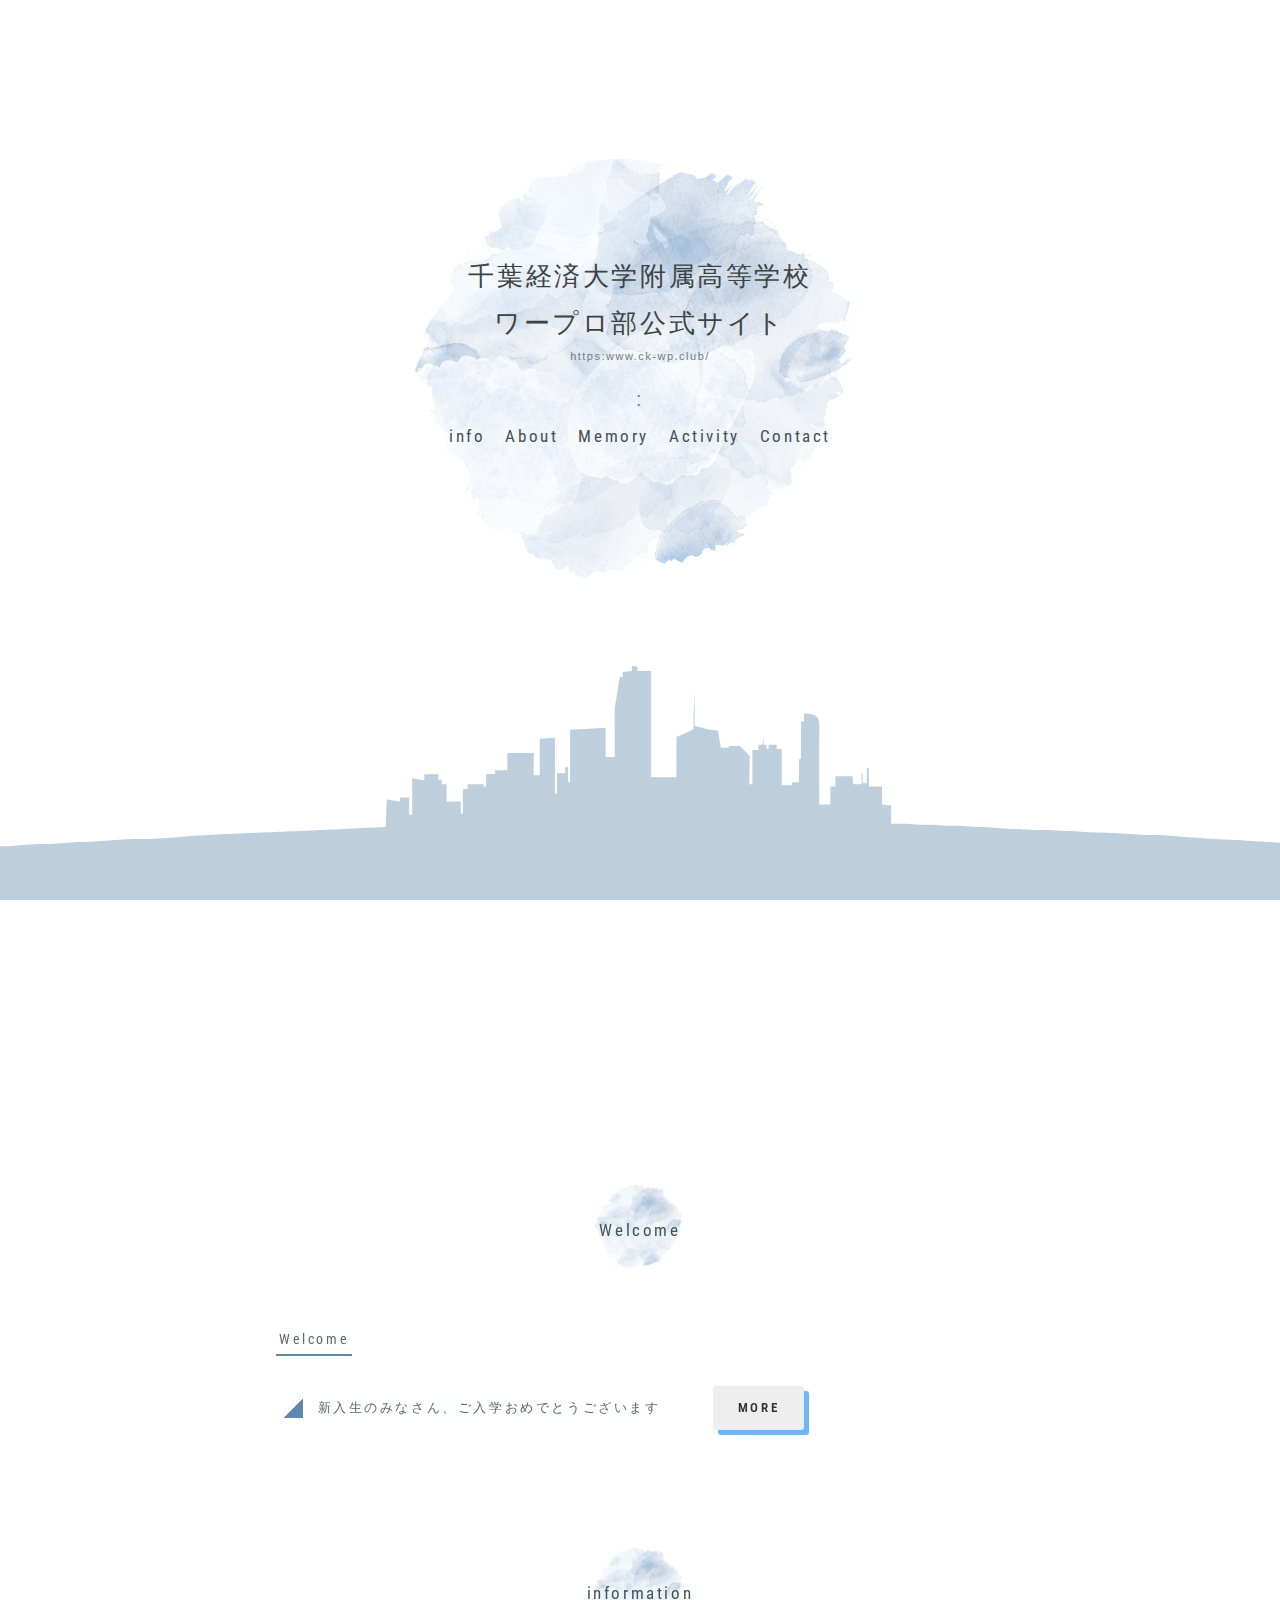
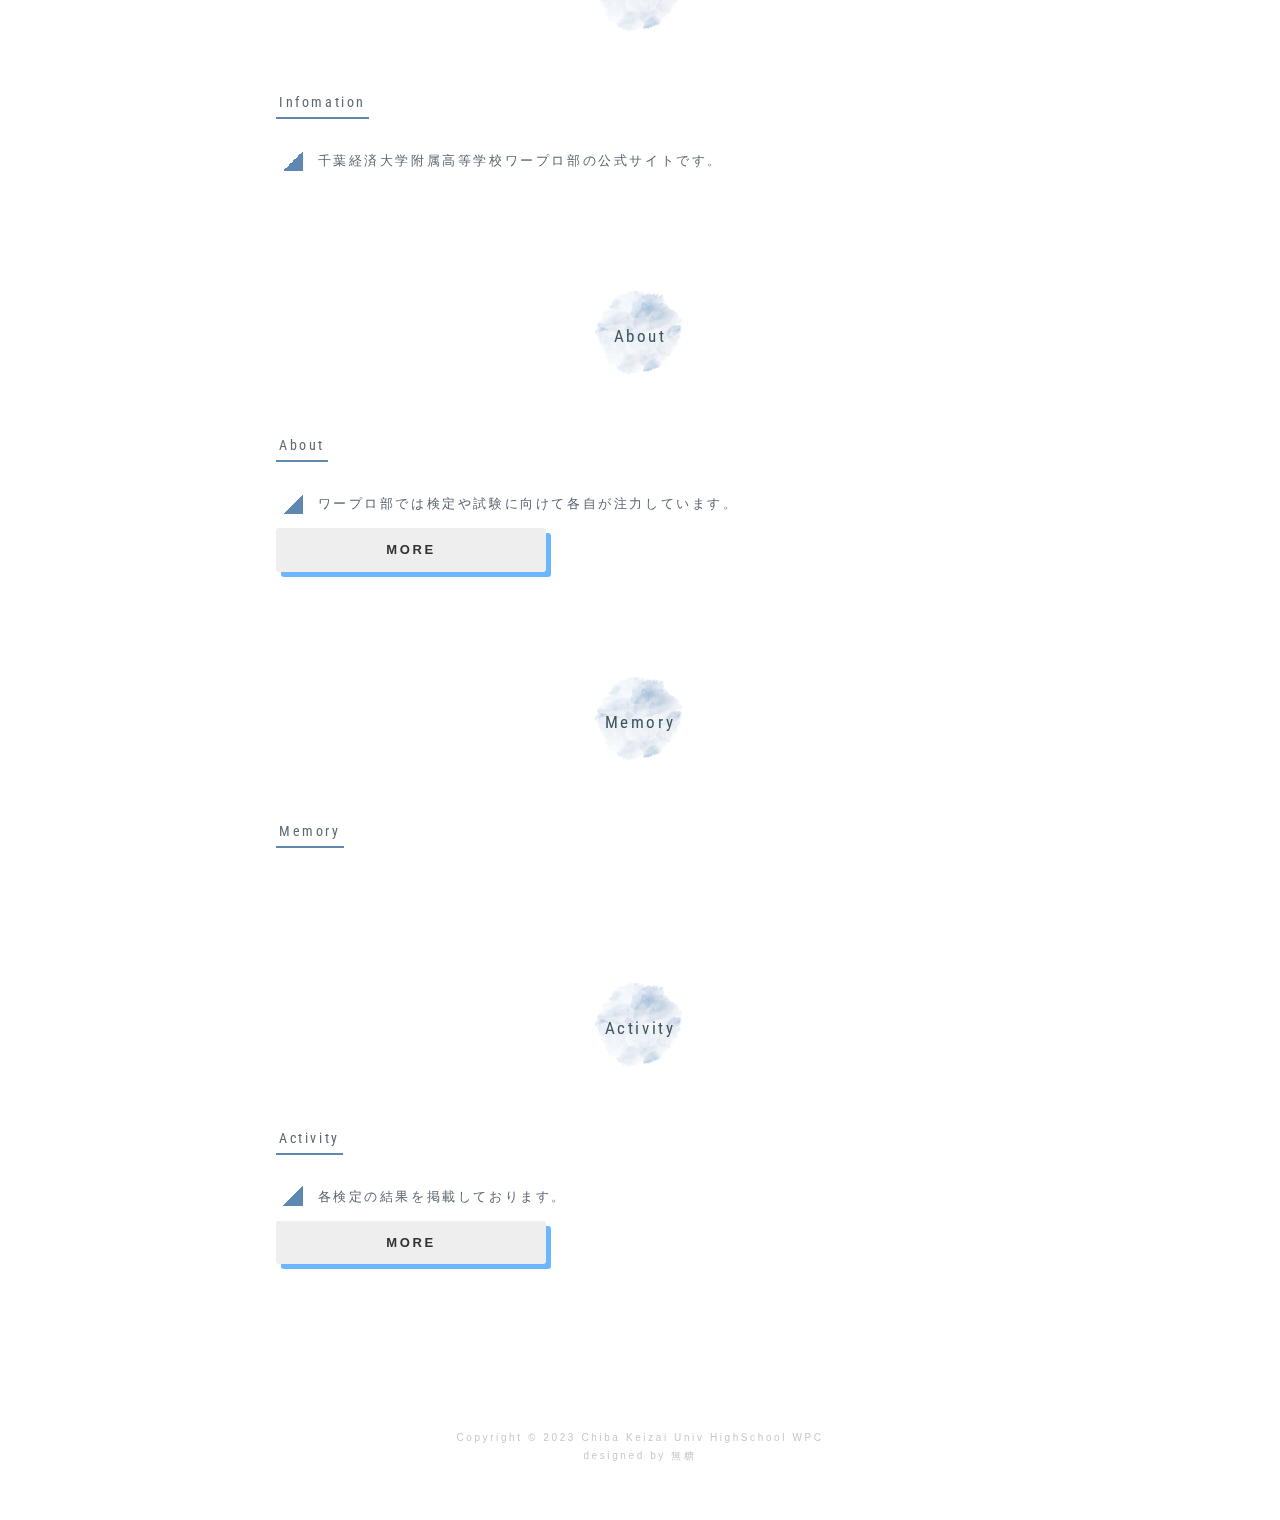
<file: index.html>
<!DOCTYPE html>
<html lang="ja">
<head>
    <!-- Google tag (gtag.js) -->
<script async src="https://www.googletagmanager.com/gtag/js?id=G-H9GFGXRF6T"></script>
<script>
  window.dataLayer = window.dataLayer || [];
  function gtag(){dataLayer.push(arguments);}
  gtag('js', new Date());

  gtag('config', 'G-H9GFGXRF6T');
</script>
    
    <script async src="https://pagead2.googlesyndication.com/pagead/js/adsbygoogle.js?client=ca-pub-3051468816991488"
     crossorigin="anonymous"></script>
    
    <script type="text/javascript">
        <!--
        if (screen.width <= 800) {
        window.location = "https://ck-wp.club/sp";
        }
        //-->
        </script>
<META NAME="GOOGLEBOT" CONTENT="NOINDEX,NOFOLLOW,NOARCHIVE">
<META NAME="ROBOTS" CONTENT="NOARCHIVE,NOINDEX,NOFOLLOW">
<meta name="robots" content="noindex,nofollow,noarchive">
<meta http-equiv="cache-control" content="no-cache">
<meta charset="UTF-8">
<title>Home - 千葉経済ワープロ部公式サイト</title>
<meta name="viewport" content="width=device-width, initial-scale=1.0, maximum-scale=1.0, minimum-scale=1.0">
<link rel="stylesheet" type="text/css" href="css/reset.css" media="screen">
<link rel="stylesheet" type="text/css" href="css/design68.css" media="screen">
<link rel="icon" type="image/png" href="img/design68_favicon.png">
</head>
<body>
<a id="link_top"></a>
<!-- ↑スクロール用アンカー -->

<!-- ヘッダー -->

<header id="mainHeader" class="mainHeader">
    
    <div class="mainHeaderInner">
        
        
        <!-- サイト名etc -->
        <div class="siteInfo">
            <h1 id="siteName">千葉経済大学附属高等学校<br>ワープロ部公式サイト</h1>
            <div class="headerURL">https:www.ck-wp.club/</div>
            
        </div>

        <!-- ナビゲーション -->
        <nav id="mainNav" class="headerNav">
            <ul>
                <li><a href="#link_info">info</a></li>
                <li><a href="about">About</a></li>
                <li><a href="memory">Memory</a></li>
                <li><a href="activity">Activity</a></li>
                <li><a href="contact">Contact</a></li>

            </ul>
        </nav>
        <!-- /ナビゲーション -->

    </div><!-- /mainHeaderInner -->
  

</header>

<!-- /ヘッダー -->


<!-- 固定ナビゲーション -->
<nav id="mainNavClone" class="mainNav indexNav pageNav">
    <!-- mainNavの<ul>～</ul>が複製されてここに出現します。 -->
</nav>
<!-- /固定ナビゲーション -->


<!-- メインコンテンツ -->
    
    
<div class="contentsWrap index">
    <div class="page">
<section id="link_info" class="box">
            <h2>Welcome</h2>
            <h3><span>Welcome</span></h3>
            <h4>新入生のみなさん、ご入学おめでとうございます</p>
 <div class="button_solid009">
               
                <a href="https://www.ck-wp.club/welcome/">MORE</a>
              </div>
        </section>
        <section id="link_info" class="box">
            <h2>information</h2>
            <h3><span>Infomation</span></h3>
            <h4>千葉経済大学附属高等学校ワープロ部の公式サイトです。</h4>
        </section>

        <section class="box">
            <h2>About</h2>
            <h3><span>About</span></h3>
            <h4>ワープロ部では検定や試験に向けて各自が注力しています。</h4>
            <div class="button_solid009">
               
                <a href="about">MORE</a>
              </div>

        </section>


        <section class="box">
            <h2>Memory</h2>
            <h3><span>Memory</span></h3>
            
                   
                              
        </section>

        <section id="link_bkm" class="box">
            <h2>Activity</h2>
            <h3><span>Activity</span></h3>
            <h4>各検定の結果を掲載しております。</h4>
      <div class="button_solid009">
               
                <a href="activity">MORE</a>
              </div>
        </section>
    </div><!-- /page -->

    <!-- フッター（削除OK※デフォルト非表示） -->
    <footer class="mainFooter">
        <p>Copyright © 2023 Chiba Keizai Univ HighSchool WPC<p>designed by 無糖</a></p>
    </footer>
    <!-- /フッター -->

</div>
<!-- /contensWrap index -->

<!-- トップに戻るリンク -->
<nav class="back indexBack">
    <a href="#link_top" id="backTop"><span>top</span></a>
</nav>

<!-- jQuery -->
<script src="https://ajax.googleapis.com/ajax/libs/jquery/3.5.1/jquery.min.js"></script>
<script src="js/design68_nav_script.js"></script>
</body>

</html>
</file>
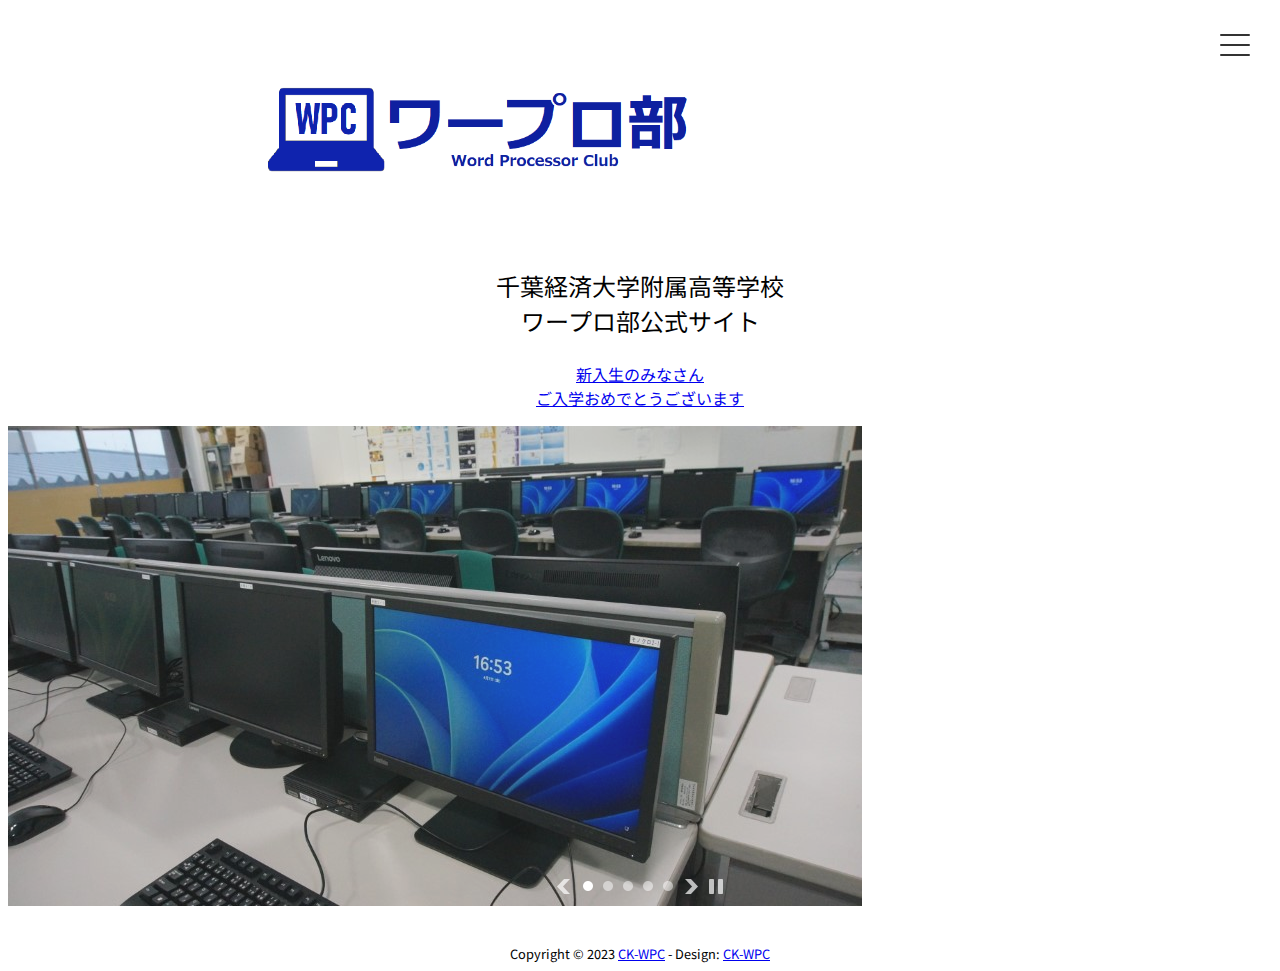
<file: sp/index.html>
<!doctype html>
<html>
<head>
<meta charset="UTF-8">
	<meta lang="ja">
<meta name="viewport" content="width=device-width, initial-scale=1.0">
<title>Home - 千葉経済ワープロ部公式サイト</title>
<link href="./resources/hamburger.css" rel="stylesheet" type="text/css">
<link href="./resources/style.css" rel="stylesheet" type="text/css">
<link href="./resources/slideshow/slideshow.css" rel="stylesheet" type="text/css">

<script src="https://ajax.googleapis.com/ajax/libs/jquery/3.1.0/jquery.min.js"></script>
<script src="resources/jquery-1.9.1.min.js"></script>
<!--
<script type="text/javascript">
<!--
if (screen.width >= 800) {
window.location = "https://www.ck-wp.club";
}
</script>-->
<script src="resources/slideshow/slideshow.js"></script>
<!--フォント読み込み-->
<link rel="preconnect" href="https://fonts.googleapis.com">
<link rel="preconnect" href="https://fonts.gstatic.com" crossorigin>
<link href="https://fonts.googleapis.com/css2?family=Kiwi+Maru:wght@300&family=Noto+Sans+JP&display=swap" rel="stylesheet"></head>
<body>

	<div id="pc">

	</div>

	<div class="mobile">

		<div id="navArea">
			<div class="titlelogo">
			<a href="https://www.ck-wp.club/sp"><img src="./resources/logo.png" width="50%" height="70%"></a>
			</div>
			<nav>	
			  <div class="inner">
				<ul>
				  <li><a href="index"><img src="./resources/logo.png" width="80%"></a></li>
				  <li><a href="info">Info</a></li>
				  <li><a href="about">About</a></li>
				  <li><a href="memory">Memory</a></li>
				  <li><a href="activity">Activity</a></li>
				  <li><a href="contact">Contact</a></li>
				  <li><a href="https://www.cku-h.ed.jp">千葉経済大学附属高校<br>ホームページ</a></li>
				</ul>
			  </div>
			</nav>
		  
			<div class="toggle_btn">
			  <span></span>
			  <span></span>
			  <span></span>
			</div>
		  
			<div id="mask"></div>
		  
		  </div>
		  
			<p class="title">千葉経済大学附属高等学校<br>ワープロ部公式サイト</p>
	<div class="cntaa">
		<a href="https://www.ck-wp.club/sp/welcome">新入生のみなさん<BR>ご入学おめでとうございます</a>
			</div>

		<div class="content_wrap_slide">

		<div id="stage">
		<ul>
	 	<li><img src="./resources/slideshow/1.png"></li>
	 	<li><img src="./resources/slideshow/2.png"></li>
	 	<li><img src="./resources/slideshow/3.png"></li>
		 <li><img src="./resources/slideshow/4.png"></li>
	 	<li><img src="./resources/slideshow/5.png"></li>

		</ul>
		<div id="slide_control"><span id="prev_button"><img src="./resources/slideshow/prev.png" alt="戻る"/></span> <span id="number_last"></span> <span id="next_button"><img src="resources/slideshow/next.png" alt="進む"/></span> <span id="play_stop"></span></div>
		</div>

	
		</div>
		
		
		
	<div class="mokuji">
		<div id="tooplate_footer" style="text-align: center;"><br><br>
    
			Copyright © 2023 <a href="index.html">CK-WPC</a> - Design: <a href="https://ck-wp.club">CK-WPC</a>
		
			</div>


		
</body>

<script> //ハンバーガーメニュー
	(function($) {
var $nav   = $('#navArea');
var $btn   = $('.toggle_btn');
var $mask  = $('#mask');
var open   = 'open'; // class
// menu open close
$btn.on( 'click', function() {
if ( ! $nav.hasClass( open ) ) {
  $nav.addClass( open );
} else {
  $nav.removeClass( open );
}
});
// mask close
$mask.on('click', function() {
$nav.removeClass( open );
});
} )(jQuery);
</script>
</html>
</file>
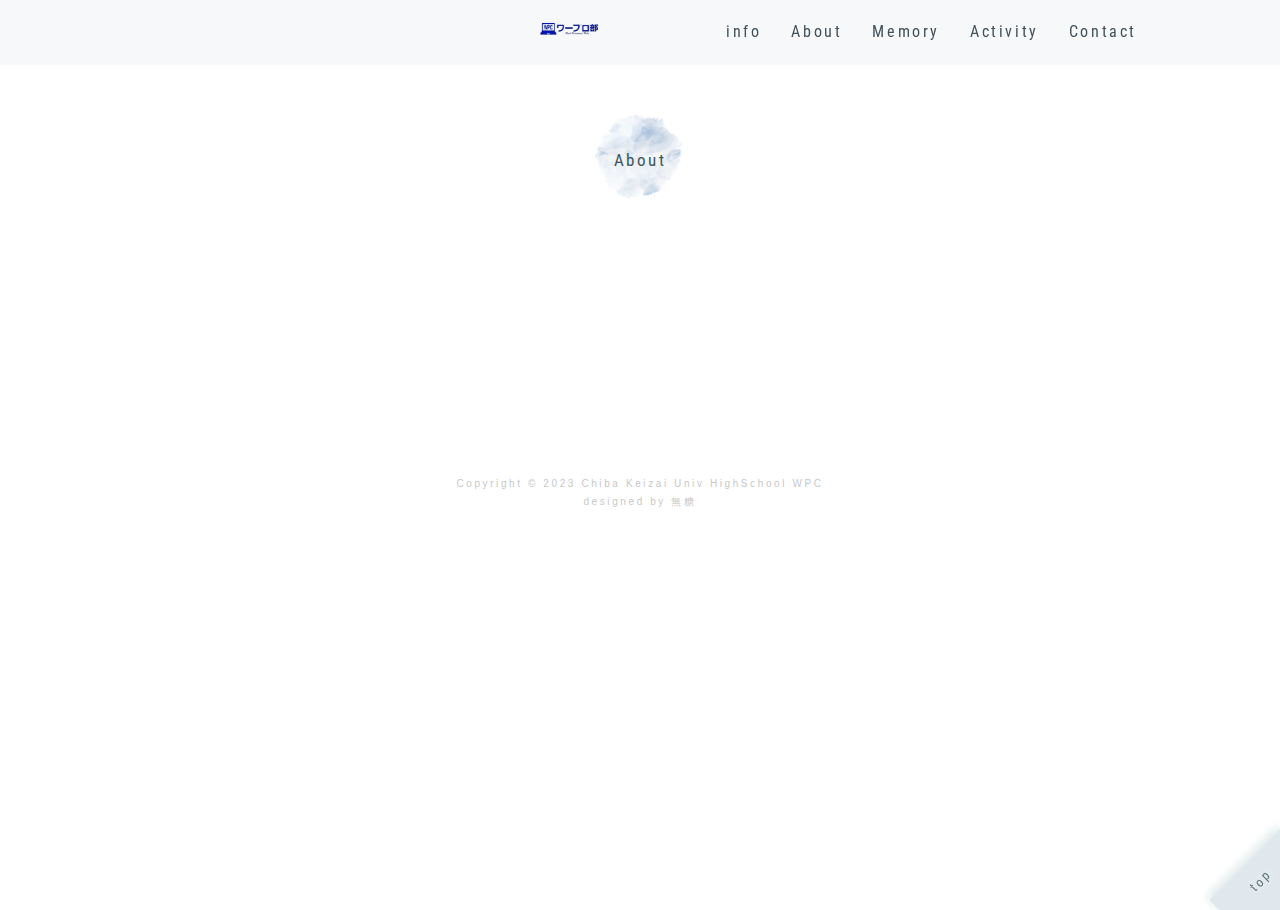
<file: about.html>
<!DOCTYPE html>
<html lang="ja">
<head>
<META NAME="GOOGLEBOT" CONTENT="NOINDEX,NOFOLLOW,NOARCHIVE">
<META NAME="ROBOTS" CONTENT="NOARCHIVE,NOINDEX,NOFOLLOW">
<meta name="robots" content="noindex,nofollow,noarchive">
<meta http-equiv="cache-control" content="no-cache">
<meta charset="UTF-8">
<title>About - 千葉経済ワープロ部公式サイト</title>
<meta name="viewport" content="width=device-width, initial-scale=1.0, maximum-scale=1.0, minimum-scale=1.0">
<link rel="stylesheet" type="text/css" href="css/reset.css" media="screen">
<link rel="stylesheet" type="text/css" href="css/design68.css" media="screen">
<link rel="icon" type="image/png" href="img/design68_favicon.png">
</head>
<body>
<a id="link_top"></a>
<!-- ↑スクロール用アンカー -->

<!-- ナビゲーション -->
<nav id="mainNav" class="mainNav">
    <ul>
        <div class="titlelogob">
        <li><a href="https://www.ck-wp.club"><img src="img/wplogo.png" width="25%" height="17%"></a></li>
    </div>
        <li><a href="https://www.ck-wp.club">info</a></li>
                <li><a href="about">About</a></li>
                <li><a href="memory">Memory</a></li>
                <li><a href="activity">Activity</a></li>
                <li><a href="contact">Contact</a></li>
    </ul>
</nav>
<!-- /ナビゲーション -->


<!-- メインコンテンツ -->
<div class="contentsWrap">
    <div class="contents">

    <section class="box">
        <h2>About</h2>

       

        <!-- カテゴリーナビ -->
       
        </div><!-- /mainContents columns -->

        </section><!-- /box -->

    </div><!-- /contents -->
</div><!-- /contentsWrap -->
    
<footer class="mainFooter">
        <p>Copyright © 2023 Chiba Keizai Univ HighSchool WPC<p>designed by 無糖</a></p>
    </footer>
<!-- トップに戻るリンク -->
<nav class="back">
<a href="#link_top" id="backTop"><span>top</span></a>
</nav>

<!-- jQuery -->
<script src="https://ajax.googleapis.com/ajax/libs/jquery/3.5.1/jquery.min.js"></script>
<script src="js/design68_nav_script.js"></script>
<script src="js/design68_main_script.js"></script>
</body>
</html>
</file>
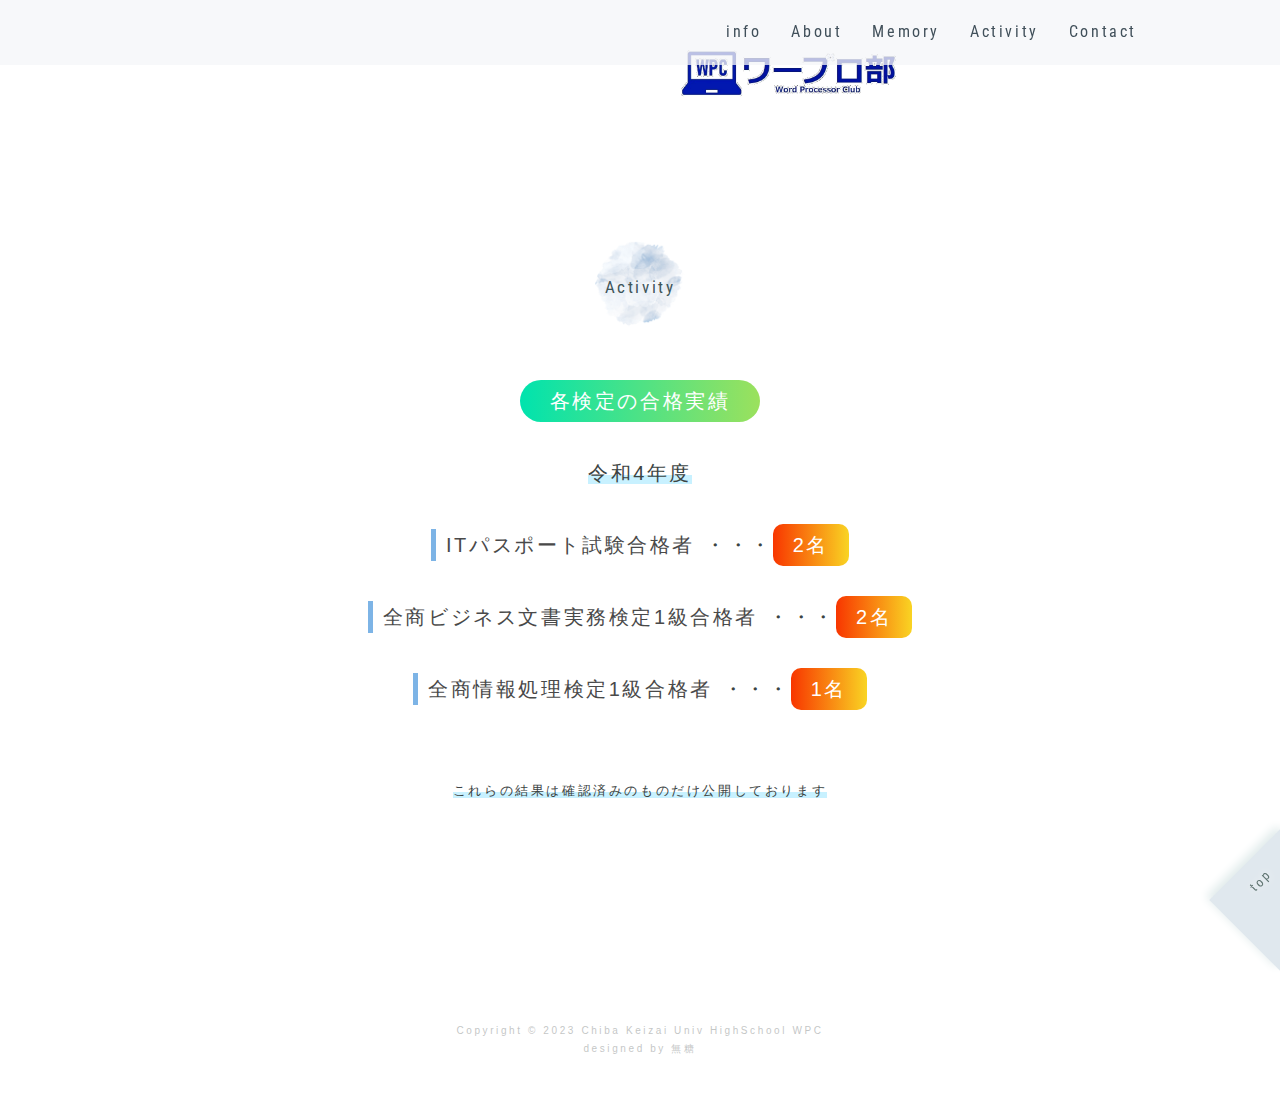
<file: activity.html>
<!DOCTYPE html>
<html lang="ja">
<head>
<META NAME="GOOGLEBOT" CONTENT="NOINDEX,NOFOLLOW,NOARCHIVE">
<META NAME="ROBOTS" CONTENT="NOARCHIVE,NOINDEX,NOFOLLOW">
<meta name="robots" content="noindex,nofollow,noarchive">
<meta http-equiv="cache-control" content="no-cache">
<meta charset="UTF-8">
<title>Activity - 千葉経済ワープロ部公式サイト</title>
<meta name="viewport" content="width=device-width, initial-scale=1.0, maximum-scale=1.0, minimum-scale=1.0">
<link rel="stylesheet" type="text/css" href="css/reset.css" media="screen">
<link rel="stylesheet" type="text/css" href="css/design68.css" media="screen">
<link rel="icon" type="image/png" href="img/design68_favicon.png">
</head>
<body>
<a id="link_top"></a>
<!-- ↑スクロール用アンカー -->

<!-- ナビゲーション -->
     <div class="titlelogob">
    <a href="https://www.ck-wp.club"><img src="img/wplogo.png" width="240px" height="120px"></a>
          </div>
    
<nav id="mainNav" class="mainNav">
    
    <ul>
       
        
   
        <li><a href="https://www.ck-wp.club">info</a></li>
                <li><a href="about">About</a></li>
                <li><a href="memory">Memory</a></li>
                <li><a href="activity">Activity</a></li>
                <li><a href="contact">Contact</a></li>
    </ul>
</nav>
<!-- /ナビゲーション -->


<!-- メインコンテンツ -->
<div class="contentsWrap">
    <div class="contents">

    <section class="box">
        <h2>Activity</h2>
        <div class="jisseki">
        <p><span class="under3">各検定の合格実績</span></p>
        <br>
        <p><span class="under4">令和4年度</span></p>
        <br>
       <p><span class="ltu">ITパスポート試験合格者</span>・・・<span class="unlo">2名</span></p>
       <br>
       <p><span class="ltu">全商ビジネス文書実務検定1級合格者</span>・・・<span class="unlo">2名</span></p>
       <br>
       <p><span class="ltu">全商情報処理検定1級合格者</span>・・・<span class="unlo">1名</span></p>
<br><br>
</div>
<div class="concerdeee">
<p><span class="under4">これらの結果は確認済みのものだけ公開しております</span></p>
</div>
        <!-- カテゴリーナビ -->
       
        </div><!-- /mainContents columns -->

        </section><!-- /box -->

    </div><!-- /contents -->
</div><!-- /contentsWrap -->
    
<footer class="mainFooter">
        <p>Copyright © 2023 Chiba Keizai Univ HighSchool WPC<p>designed by 無糖</a></p>
    </footer>
    
<!-- トップに戻るリンク -->
<nav class="back">
<a href="#link_top" id="backTop"><span>top</span></a>
</nav>

<!-- jQuery -->
<script src="https://ajax.googleapis.com/ajax/libs/jquery/3.5.1/jquery.min.js"></script>
<script src="js/design68_nav_script.js"></script>
<script src="js/design68_main_script.js"></script>
</body>
</html>
</file>
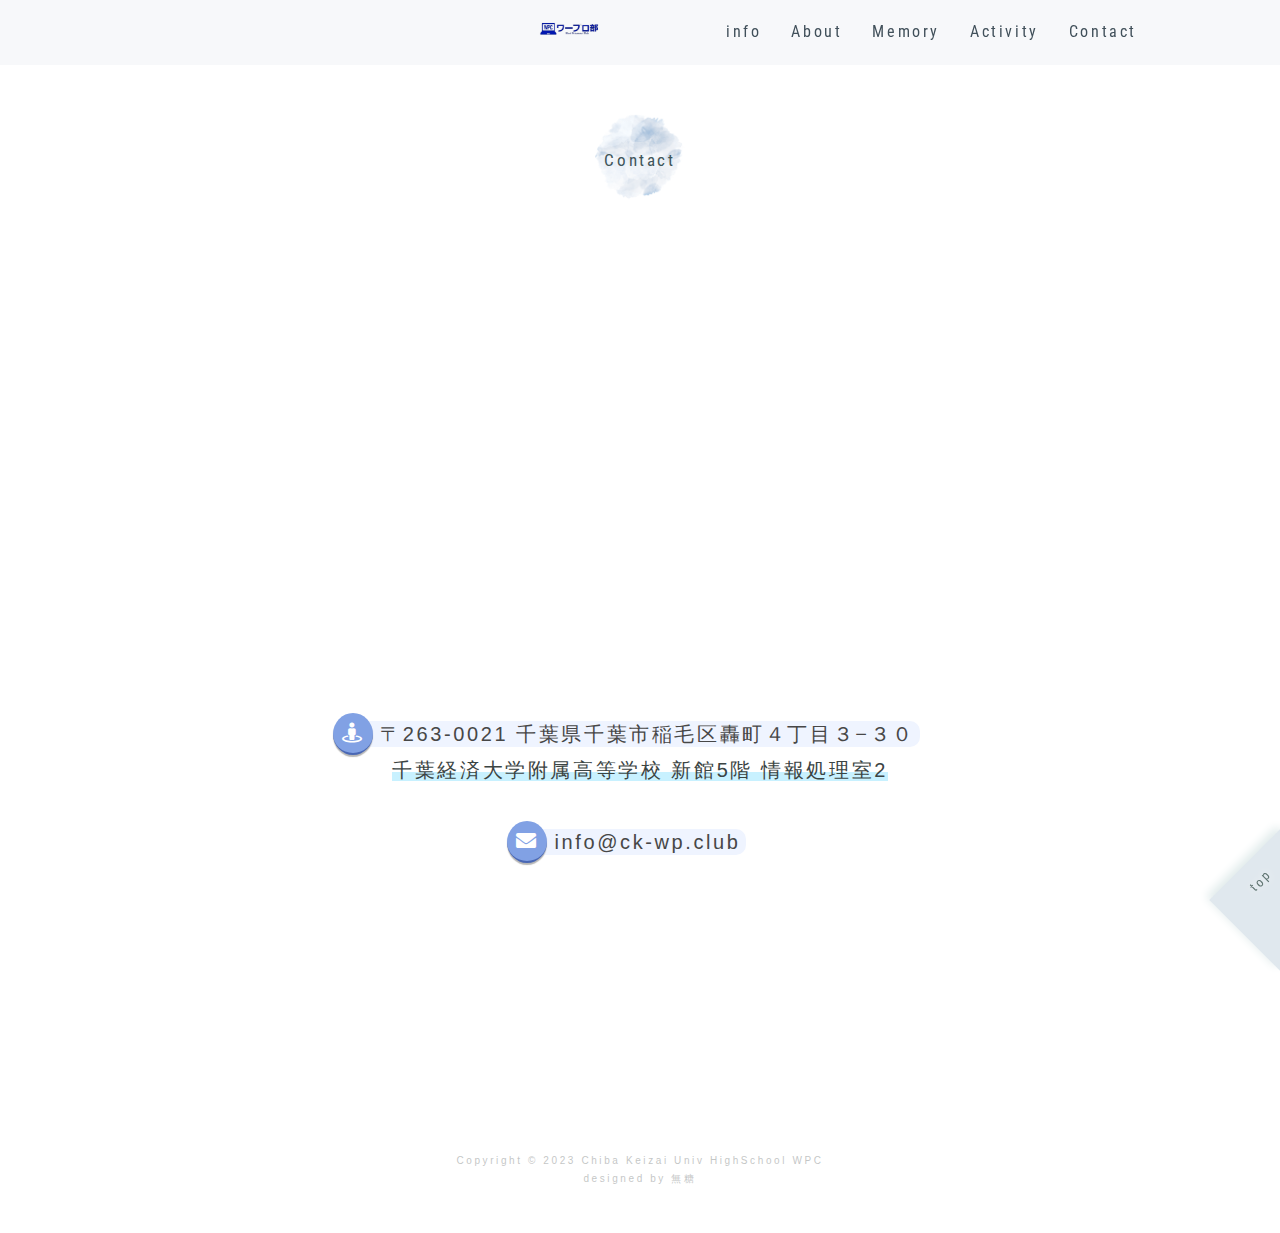
<file: contact.html>
<!DOCTYPE html>
<html lang="ja">
<head>
<META NAME="GOOGLEBOT" CONTENT="NOINDEX,NOFOLLOW,NOARCHIVE">
<META NAME="ROBOTS" CONTENT="NOARCHIVE,NOINDEX,NOFOLLOW">
<meta name="robots" content="noindex,nofollow,noarchive">
<meta http-equiv="cache-control" content="no-cache">
<meta charset="UTF-8">
<title>Contact - 千葉経済ワープロ部公式サイト</title>
<meta name="viewport" content="width=device-width, initial-scale=1.0, maximum-scale=1.0, minimum-scale=1.0">
<link rel="stylesheet" type="text/css" href="css/reset.css" media="screen">
<link rel="stylesheet" type="text/css" href="css/design68.css" media="screen">
<link rel="icon" type="image/png" href="img/design68_favicon.png">
<link rel="stylesheet" href="https://use.fontawesome.com/releases/v5.15.4/css/all.css">
</head>
<body>
<a id="link_top"></a>
<!-- ↑スクロール用アンカー -->

<!-- ナビゲーション -->
<nav id="mainNav" class="mainNav">
    <ul>
        <div class="titlelogob">
        <li><a href="https://www.ck-wp.club"><img src="img/wplogo.png" width="25%" height="17%"></a></li>
    </div>
        <li><a href="https://www.ck-wp.club">info</a></li>
                <li><a href="about">About</a></li>
                <li><a href="memory">Memory</a></li>
                <li><a href="activity">Activity</a></li>
                <li><a href="contact">Contact</a></li>
    </ul>
</nav>
<!-- /ナビゲーション -->


<!-- メインコンテンツ -->
<div class="contentsWrap">
    <div class="contents">

    <section class="box">
        <h2>Contact</h2>
        
        <div class="jisseki">
            <iframe src="https://www.google.com/maps/embed?pb=!1m18!1m12!1m3!1d662.3528203616356!2d140.11065163601575!3d35.62720277577953!2m3!1f0!2f0!3f0!3m2!1i1024!2i768!4f13.1!3m3!1m2!1s0x6022849a7b9883c3%3A0x70c8ceefcb289f69!2z5Y2D6JGJ57WM5riI5aSn5a2m6ZmE5bGe6auY562J5a2m5qCh!5e0!3m2!1sja!2sjp!4v1679677808378!5m2!1sja!2sjp" width="600" height="450" style="border:0;" allowfullscreen="" loading="lazy" referrerpolicy="no-referrer-when-downgrade"></iframe>
        <p><span class="genzai"> 〒263-0021 千葉県千葉市稲毛区轟町４丁目３−３０</span></p>
        <p><span class="under4">千葉経済大学附属高等学校 新館5階 情報処理室2</span></p>
        <br>
        <p><span class="maild"> info@ck-wp.club</span></p>
<br><br>
</div>
<div class="concerdeee">

</div>
        <!-- カテゴリーナビ -->
       
        </div><!-- /mainContents columns -->

        </section><!-- /box -->

    </div><!-- /contents -->
</div><!-- /contentsWrap -->
    
<footer class="mainFooter">
        <p>Copyright © 2023 Chiba Keizai Univ HighSchool WPC<p>designed by 無糖</a></p>
    </footer>
    
<!-- トップに戻るリンク -->
<nav class="back">
<a href="#link_top" id="backTop"><span>top</span></a>
</nav>

<!-- jQuery -->
<script src="https://ajax.googleapis.com/ajax/libs/jquery/3.5.1/jquery.min.js"></script>
<script src="js/design68_nav_script.js"></script>
<script src="js/design68_main_script.js"></script>
</body>
</html>
</file>
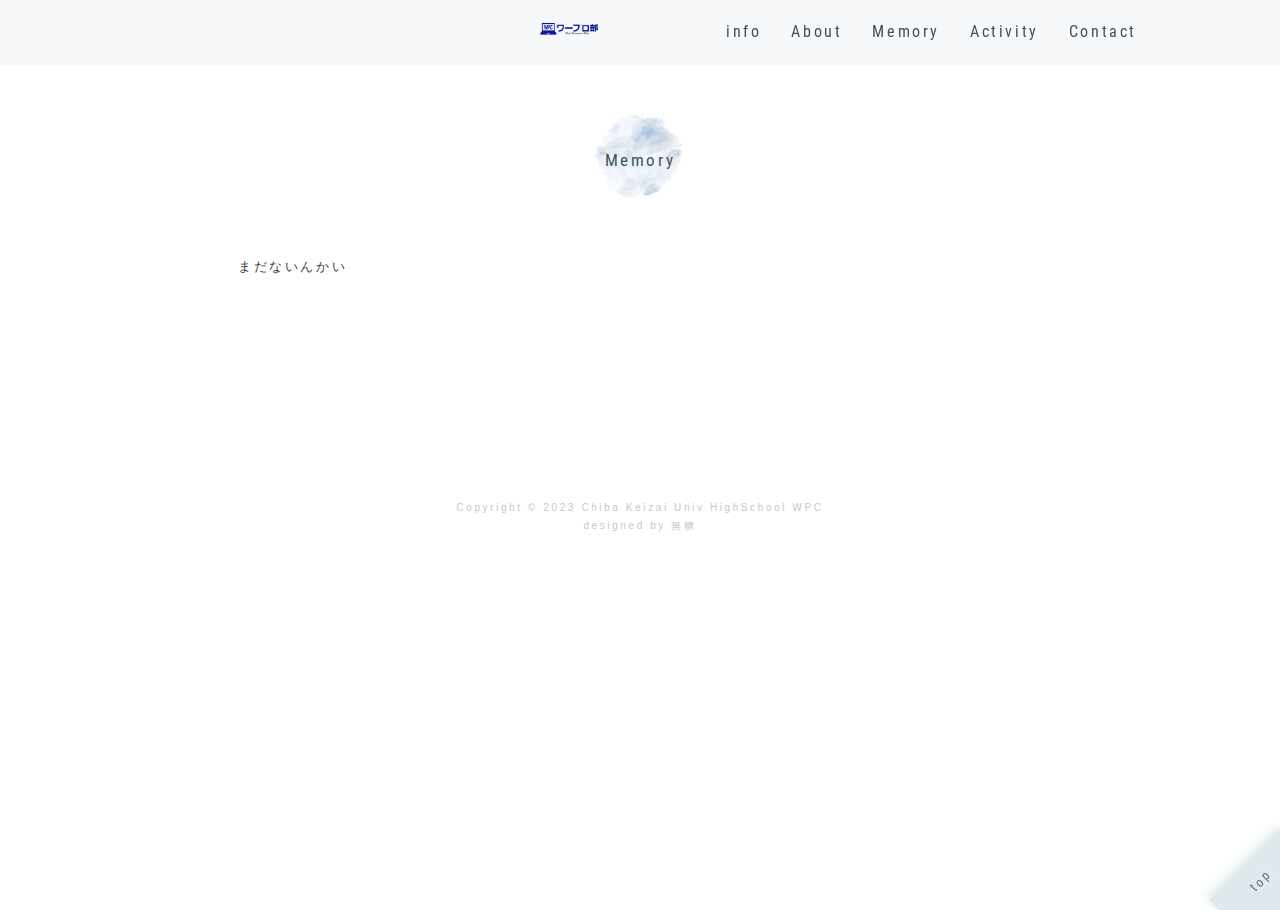
<file: memory.html>
<!DOCTYPE html>
<html lang="ja">
<head>
<META NAME="GOOGLEBOT" CONTENT="NOINDEX,NOFOLLOW,NOARCHIVE">
<META NAME="ROBOTS" CONTENT="NOARCHIVE,NOINDEX,NOFOLLOW">
<meta name="robots" content="noindex,nofollow,noarchive">
<meta http-equiv="cache-control" content="no-cache">
<meta charset="UTF-8">
<title>About - 千葉経済ワープロ部公式サイト</title>
<meta name="viewport" content="width=device-width, initial-scale=1.0, maximum-scale=1.0, minimum-scale=1.0">
<link rel="stylesheet" type="text/css" href="css/reset.css" media="screen">
<link rel="stylesheet" type="text/css" href="css/design68.css" media="screen">
<link rel="icon" type="image/png" href="img/design68_favicon.png">
</head>
<body>
<a id="link_top"></a>
<!-- ↑スクロール用アンカー -->

<!-- ナビゲーション -->
<nav id="mainNav" class="mainNav">
    <ul>
        <div class="titlelogob">
        <li><a href="https://www.ck-wp.club"><img src="img/wplogo.png" width="25%" height="17%"></a></li>
    </div>
        <li><a href="https://www.ck-wp.club">info</a></li>
                <li><a href="about">About</a></li>
                <li><a href="memory">Memory</a></li>
                <li><a href="activity">Activity</a></li>
                <li><a href="contact">Contact</a></li>
    </ul>
</nav>
<!-- /ナビゲーション -->


<!-- メインコンテンツ -->
<div class="contentsWrap">
    <div class="contents">

    <section class="box">
        <h2>Memory</h2>

       <p>まだないんかい</p>

        <!-- カテゴリーナビ -->
       
        </div><!-- /mainContents columns -->

        </section><!-- /box -->

    </div><!-- /contents -->
</div><!-- /contentsWrap -->
    <footer class="mainFooter">
        <p>Copyright © 2023 Chiba Keizai Univ HighSchool WPC<p>designed by 無糖</a></p>
    </footer>
    

<!-- トップに戻るリンク -->
<nav class="back">
<a href="#link_top" id="backTop"><span>top</span></a>
</nav>

<!-- jQuery -->
<script src="https://ajax.googleapis.com/ajax/libs/jquery/3.5.1/jquery.min.js"></script>
<script src="js/design68_nav_script.js"></script>
<script src="js/design68_main_script.js"></script>
</body>
</html>
</file>
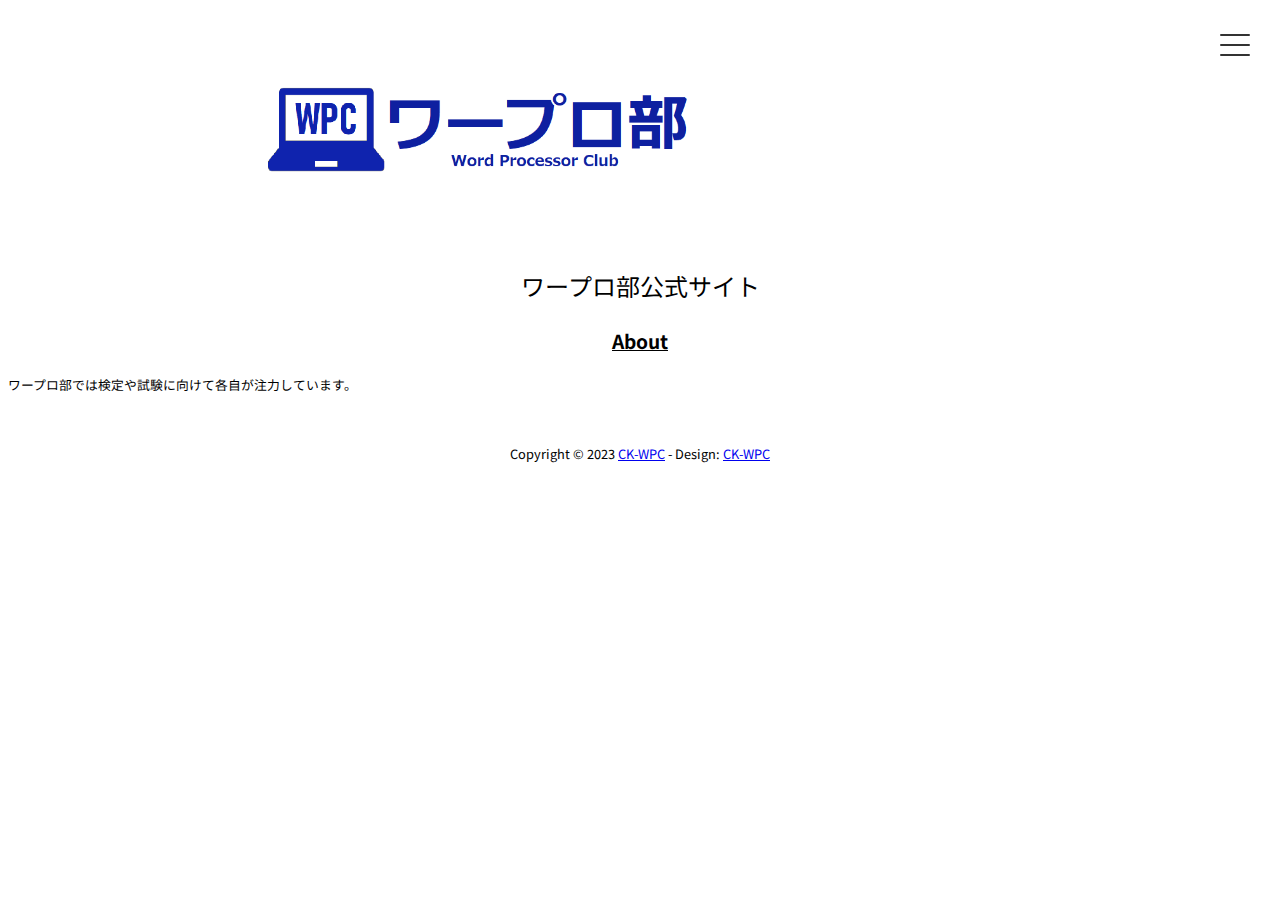
<file: sp/about.html>
<!doctype html>
<html>
<head>
<meta charset="UTF-8">
	<meta lang="ja">
<meta name="viewport" content="width=device-width, initial-scale=1.0">
<title>About - 千葉経済ワープロ部公式サイト</title>
<link href="./resources/hamburger.css" rel="stylesheet" type="text/css">
<link href="./resources/style.css" rel="stylesheet" type="text/css">
<link href="./resources/slideshow/slideshow.css" rel="stylesheet" type="text/css">
<script src="https://ajax.googleapis.com/ajax/libs/jquery/3.1.0/jquery.min.js"></script>
<script src="resources/jquery-1.9.1.min.js"></script>

<script src="resources/slideshow/slideshow.js"></script>
<!--フォント読み込み-->
<link rel="preconnect" href="https://fonts.googleapis.com">
<link rel="preconnect" href="https://fonts.gstatic.com" crossorigin>
<link href="https://fonts.googleapis.com/css2?family=Kiwi+Maru:wght@300&family=Noto+Sans+JP&display=swap" rel="stylesheet"></head>
<body>
	<div class="PC">
	</div>

	<div class="mobile">

		<div id="navArea">
			<div class="titlelogo">
			<a href="https://www.ck-wp.club/sp"><img src="./resources/logo.png" width="50%" height="70%"></a>
			</div>
			<nav>	
			  <div class="inner">
				<ul>
				  <li><a href="index"><img src="./resources/logo.png" width="80%"></a></li>
				  <li><a href="info">Info</a></li>
				  <li><a href="about">About</a></li>
				  <li><a href="memory">Memory</a></li>
				  <li><a href="activity">Activity</a></li>
				  <li><a href="contact">Contact</a></li>
				  <li><a href="https://www.cku-h.ed.jp">千葉経済大学附属高校<br>ホームページ</a></li>
				</ul>
			  </div>
			</nav>
		  
			<div class="toggle_btn">
			  <span></span>
			  <span></span>
			  <span></span>
			</div>
		  
			<div id="mask"></div>
		  
		  </div>
		  
			<p class="title">ワープロ部公式サイト</p>

	<div class="mokuji">
		<!--infoとか書いてあるけど共通-->
		<div id="info">
			<p class="subtitle"><b>About</b></p>
			<p>ワープロ部では検定や試験に向けて各自が注力しています。</p>
		</div>

		<div id="tooplate_footer" style="text-align: center;"><br><br>
    
			Copyright © 2023 <a href="index.html">CK-WPC</a> - Design: <a href="https://ck-wp.club">CK-WPC</a>
		
			</div>

	</div>
</body>

<script> //ハンバーガーメニュー
	(function($) {
var $nav   = $('#navArea');
var $btn   = $('.toggle_btn');
var $mask  = $('#mask');
var open   = 'open'; // class
// menu open close
$btn.on( 'click', function() {
if ( ! $nav.hasClass( open ) ) {
  $nav.addClass( open );
} else {
  $nav.removeClass( open );
}
});
// mask close
$mask.on('click', function() {
$nav.removeClass( open );
});
} )(jQuery);
</script>
</html>
</file>
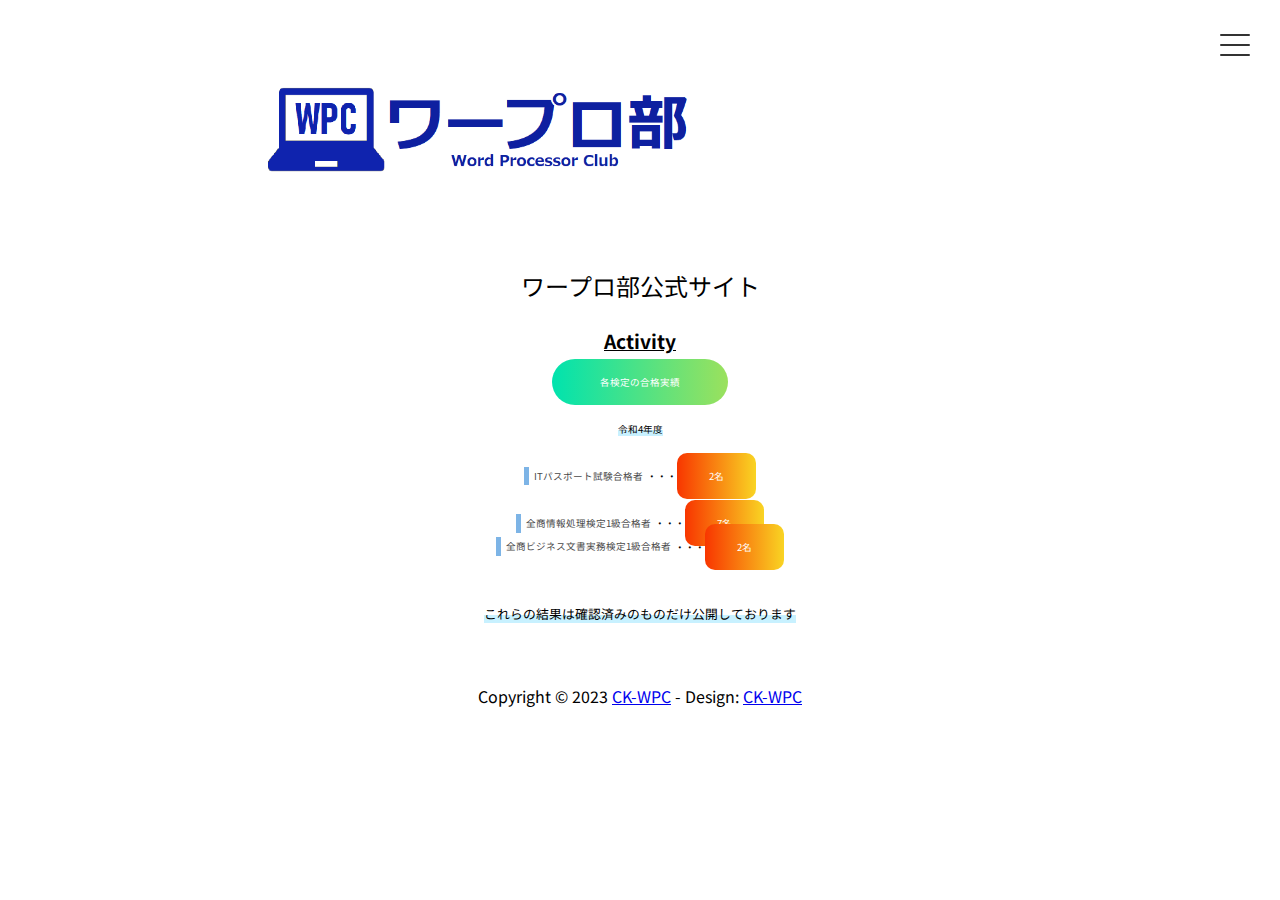
<file: sp/activity.html>
<!doctype html>
<html>
<head>
<meta charset="UTF-8">
	<meta lang="ja">
<meta name="viewport" content="width=device-width, initial-scale=1.0">
<title>Activity - ワープロ部公式サイト</title>
<link href="./resources/hamburger.css" rel="stylesheet" type="text/css">
<link href="./resources/style.css" rel="stylesheet" type="text/css">
<link href="./resources/slideshow/slideshow.css" rel="stylesheet" type="text/css">
<script src="https://ajax.googleapis.com/ajax/libs/jquery/3.1.0/jquery.min.js"></script>
<script src="resources/jquery-1.9.1.min.js"></script>

<script src="resources/slideshow/slideshow.js"></script>
<!--フォント読み込み-->
<link rel="preconnect" href="https://fonts.googleapis.com">
<link rel="preconnect" href="https://fonts.gstatic.com" crossorigin>
<link href="https://fonts.googleapis.com/css2?family=Kiwi+Maru:wght@300&family=Noto+Sans+JP&display=swap" rel="stylesheet"></head>
<body>
	<div class="PC">
	</div>

	<div class="mobile">

		<div id="navArea">
			<div class="titlelogo">
			<a href="https://www.ck-wp.club/sp"><img src="./resources/logo.png" width="50%" height="70%"></a>
			</div>
			<nav>	
			  <div class="inner">
				<ul>
				  <li><a href="index"><img src="./resources/logo.png" width="80%"></a></li>
				  <li><a href="info">Info</a></li>
				  <li><a href="about">About</a></li>
				  <li><a href="memory">Memory</a></li>
				  <li><a href="activity">Activity</a></li>
				  <li><a href="contact">Contact</a></li>
				  <li><a href="https://www.cku-h.ed.jp">千葉経済大学附属高校<br>ホームページ</a></li>
				</ul>
			  </div>
			</nav>
		  
			<div class="toggle_btn">
			  <span></span>
			  <span></span>
			  <span></span>
			</div>
		  
			<div id="mask"></div>
		  
		  </div>
		  
			<p class="title">ワープロ部公式サイト</p>

		<div class="mokuji">
			<!--infoとか書いてあるけど共通-->
			<div id="info">
			<p class="subtitle"><b>Activity</b></p>
			<div class="jisseki">
			 <p><span class="under3">各検定の合格実績</span></p>
        <br>
        <p><span class="under4">令和4年度</span></p>
        <br>
       <p><span class="ltu">ITパスポート試験合格者</span>・・・<span class="unlo">2名</span></p>
              <br>
       <p><span class="ltu">全商情報処理検定1級合格者</span>・・・<span class="unlo">7名</span></p>
       <p><span class="ltu">全商ビジネス文書実務検定1級合格者</span>・・・<span class="unlo">2名</span></p>
<br><br>
</div>
<div class="concerdeee">
<p><span class="under4">これらの結果は確認済みのものだけ公開しております</span></p>
			</div>
			</div>
		</div>
			<div id="tooplate_footer" style="text-align: center;"><br><br>
    
			Copyright © 2023 <a href="index">CK-WPC</a> - Design: <a href="https://ck-wp.club">CK-WPC</a>
		
			</div>
		</div>
	</div>
</body>

<script> //ハンバーガーメニュー
	(function($) {
var $nav   = $('#navArea');
var $btn   = $('.toggle_btn');
var $mask  = $('#mask');
var open   = 'open'; // class
// menu open close
$btn.on( 'click', function() {
if ( ! $nav.hasClass( open ) ) {
  $nav.addClass( open );
} else {
  $nav.removeClass( open );
}
});
// mask close
$mask.on('click', function() {
$nav.removeClass( open );
});
} )(jQuery);
</script>
</html>
</file>
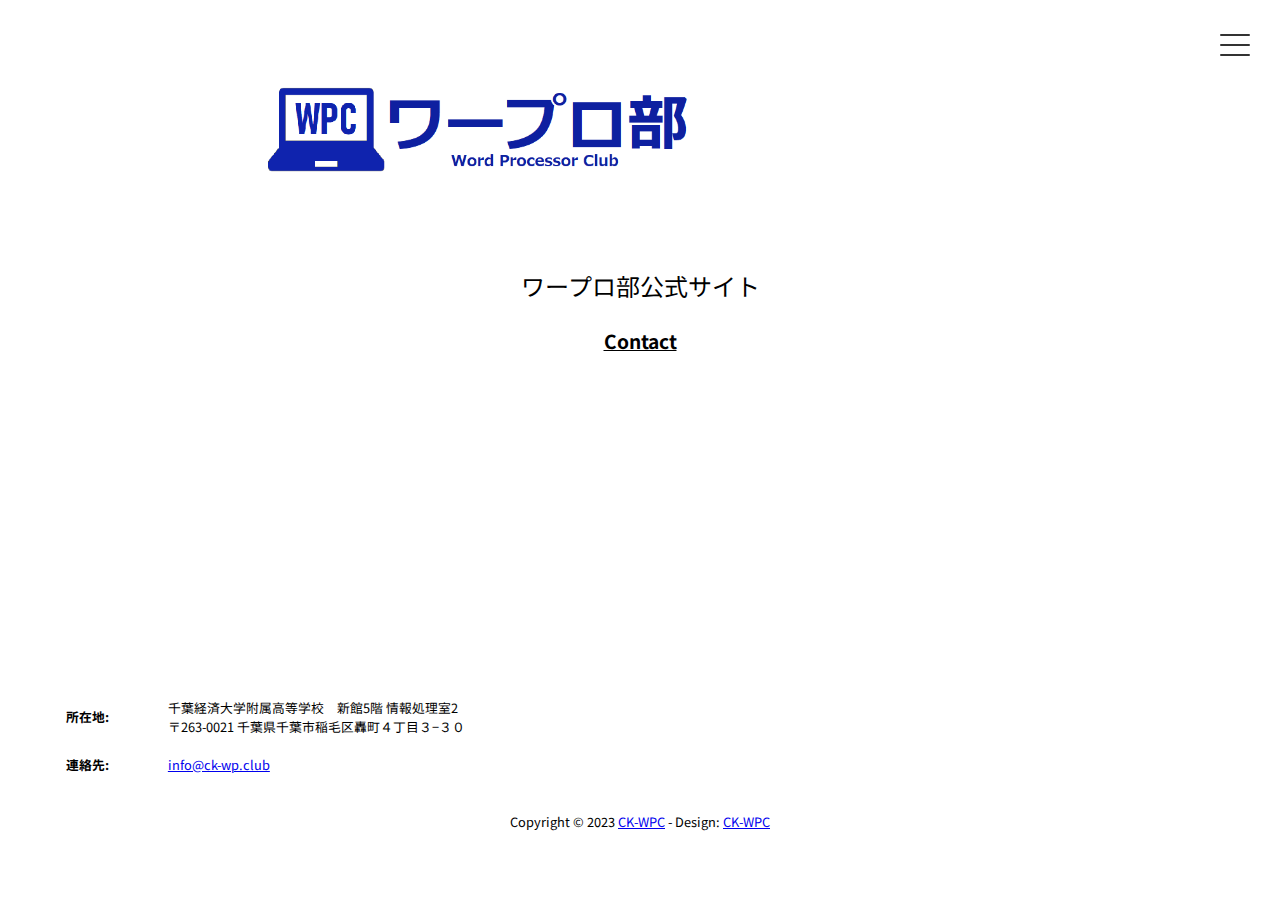
<file: sp/contact.html>
<!doctype html>
<html>
<head>
<meta charset="UTF-8">
	<meta lang="ja">
<meta name="viewport" content="width=device-width, initial-scale=1.0">
<title>Contact - 千葉経済ワープロ部公式サイト</title>
<link href="./resources/hamburger.css" rel="stylesheet" type="text/css">
<link href="./resources/style.css" rel="stylesheet" type="text/css">
<link href="./resources/slideshow/slideshow.css" rel="stylesheet" type="text/css">
<script src="https://ajax.googleapis.com/ajax/libs/jquery/3.1.0/jquery.min.js"></script>
<script src="resources/jquery-1.9.1.min.js"></script>

<script src="resources/slideshow/slideshow.js"></script>
<!--フォント読み込み-->
<link rel="preconnect" href="https://fonts.googleapis.com">
<link rel="preconnect" href="https://fonts.gstatic.com" crossorigin>
<link href="https://fonts.googleapis.com/css2?family=Kiwi+Maru:wght@300&family=Noto+Sans+JP&display=swap" rel="stylesheet"></head>
<body>
	<div class="PC">
	</div>

	<div class="mobile">

		<div id="navArea">
			<div class="titlelogo">
			<a href="https://www.ck-wp.club/sp"><img src="./resources/logo.png" width="50%" height="70%"></a>
			</div>
			<nav>	
			  <div class="inner">
				<ul>
				  <li><a href="index"><img src="./resources/logo.png" width="80%"></a></li>
				  <li><a href="info">Info</a></li>
				  <li><a href="about">About</a></li>
				  <li><a href="memory">Memory</a></li>
				  <li><a href="activity">Activity</a></li>
				  <li><a href="contact">Contact</a></li>
				  <li><a href="https://www.cku-h.ed.jp">千葉経済大学附属高校<br>ホームページ</a></li>
				</ul>
			  </div>
			</nav>
		  
			<div class="toggle_btn">
			  <span></span>
			  <span></span>
			  <span></span>
			</div>
		  
			<div id="mask"></div>
		  
		  </div>
		  
			<p class="title">ワープロ部公式サイト</p>

	<div class="mokuji">
		<!--infoとか書いてあるけど共通-->
		<div id="info">
			<p class="subtitle"><b>Contact</b></p>
			<div class="map">
				<iframe src="https://www.google.com/maps/embed?pb=!1m18!1m12!1m3!1d1621.5083786546872!2d140.1103257760822!3d35.627313395027414!2m3!1f0!2f0!3f0!3m2!1i1024!2i768!4f13.1!3m3!1m2!1s0x6022849a7b9883c3%3A0x70c8ceefcb289f69!2z5Y2D6JGJ57WM5riI5aSn5a2m6ZmE5bGe6auY562J5a2m5qCh!5e0!3m2!1sja!2sjp!4v1677500363361!5m2!1sja!2sjp" width="100%" height="300" style="border:0;" allowfullscreen="" loading="lazy" referrerpolicy="no-referrer-when-downgrade"></iframe>
			<table width="100%" cellspacing="0" cellpadding="0" border="0" class="table_detail">
				<tbody><tr>
					<th><br>所在地:</th>
					<td> <br>千葉経済大学附属高等学校　新館5階 情報処理室2<br> 〒263-0021 千葉県千葉市稲毛区轟町４丁目３−３０</td>
				</tr>
				
				<tr>
					<th><br>連絡先:</th>
					<td><a href="mailto:info@ck-wp.club"><br>info@ck-wp.club</a></td>
				</tr>
			</td>
			</tbody></table>

			<div id="tooplate_footer" style="text-align: center;"><br><br>
    
				Copyright © 2023 <a href="index.html">CK-WPC</a> - Design: <a href="https://ck-wp.club">CK-WPC</a>
			
				</div>
	
		</div>
	</div>
</body>

<script> //ハンバーガーメニュー
	(function($) {
var $nav   = $('#navArea');
var $btn   = $('.toggle_btn');
var $mask  = $('#mask');
var open   = 'open'; // class
// menu open close
$btn.on( 'click', function() {
if ( ! $nav.hasClass( open ) ) {
  $nav.addClass( open );
} else {
  $nav.removeClass( open );
}
});
// mask close
$mask.on('click', function() {
$nav.removeClass( open );
});
} )(jQuery);
</script>
</html>
</file>
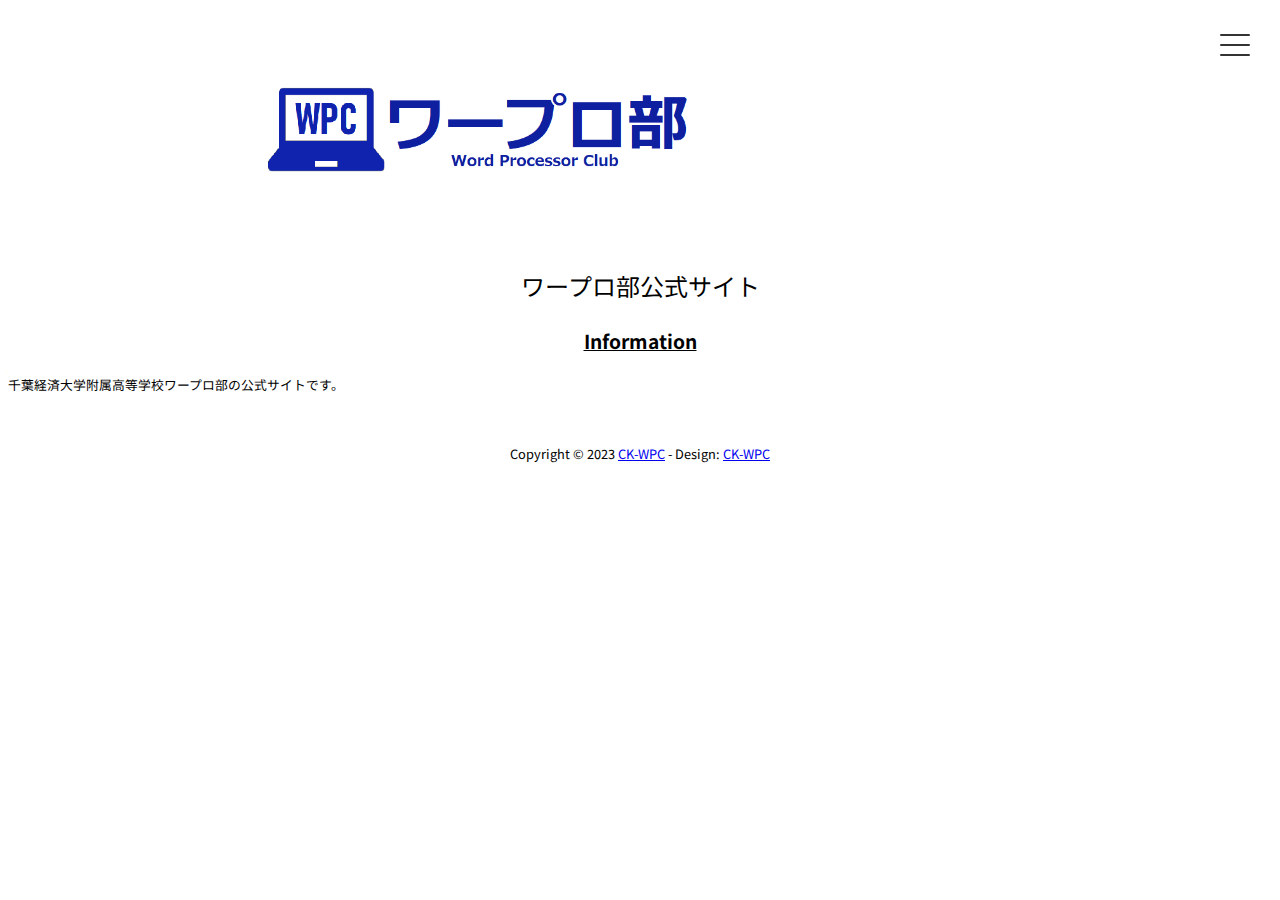
<file: sp/info.html>
<!doctype html>
<html>
<head>
<meta charset="UTF-8">
	<meta lang="ja">
<meta name="viewport" content="width=device-width, initial-scale=1.0">
<title>Info - 千葉経済ワープロ部公式サイト</title>
<link href="./resources/hamburger.css" rel="stylesheet" type="text/css">
<link href="./resources/style.css" rel="stylesheet" type="text/css">
<link href="./resources/slideshow/slideshow.css" rel="stylesheet" type="text/css">
<script src="https://ajax.googleapis.com/ajax/libs/jquery/3.1.0/jquery.min.js"></script>
<script src="resources/jquery-1.9.1.min.js"></script>

<script src="resources/slideshow/slideshow.js"></script>
<!--フォント読み込み-->
<link rel="preconnect" href="https://fonts.googleapis.com">
<link rel="preconnect" href="https://fonts.gstatic.com" crossorigin>
<link href="https://fonts.googleapis.com/css2?family=Kiwi+Maru:wght@300&family=Noto+Sans+JP&display=swap" rel="stylesheet"></head>
<body>
	<div class="PC">
	</div>

	<div class="mobile">

		<div id="navArea">
			<div class="titlelogo">
			<a href="https://www.ck-wp.club/sp"><img src="./resources/logo.png" width="50%" height="70%"></a>
			</div>
			<nav>	
			  <div class="inner">
				<ul>
				  <li><a href="index"><img src="./resources/logo.png" width="80%"></a></li>
				  <li><a href="info">Info</a></li>
				  <li><a href="about">About</a></li>
				  <li><a href="memory">Memory</a></li>
				  <li><a href="activity">Activity</a></li>
				  <li><a href="contact">Contact</a></li>
				  <li><a href="https://www.cku-h.ed.jp">千葉経済大学附属高校<br>ホームページ</a></li>
				</ul>
			  </div>
			</nav>
		  
			<div class="toggle_btn">
			  <span></span>
			  <span></span>
			  <span></span>
			</div>
		  
			<div id="mask"></div>
		  
		  </div>
		  
			<p class="title">ワープロ部公式サイト</p>

		<div class="mokuji">
			<!--infoとか書いてあるけど共通-->
			<div id="info">
			<p class="subtitle"><b>Information</b></p>
			<p>千葉経済大学附属高等学校ワープロ部の公式サイトです。</p>
			</div>

			<div id="tooplate_footer" style="text-align: center;"><br><br>
    
			Copyright © 2023 <a href="index.html">CK-WPC</a> - Design: <a href="https://ck-wp.club">CK-WPC</a>
		
			</div>
		</div>
	</div>
</body>

<script> //ハンバーガーメニュー
	(function($) {
var $nav   = $('#navArea');
var $btn   = $('.toggle_btn');
var $mask  = $('#mask');
var open   = 'open'; // class
// menu open close
$btn.on( 'click', function() {
if ( ! $nav.hasClass( open ) ) {
  $nav.addClass( open );
} else {
  $nav.removeClass( open );
}
});
// mask close
$mask.on('click', function() {
$nav.removeClass( open );
});
} )(jQuery);
</script>
</html>
</file>
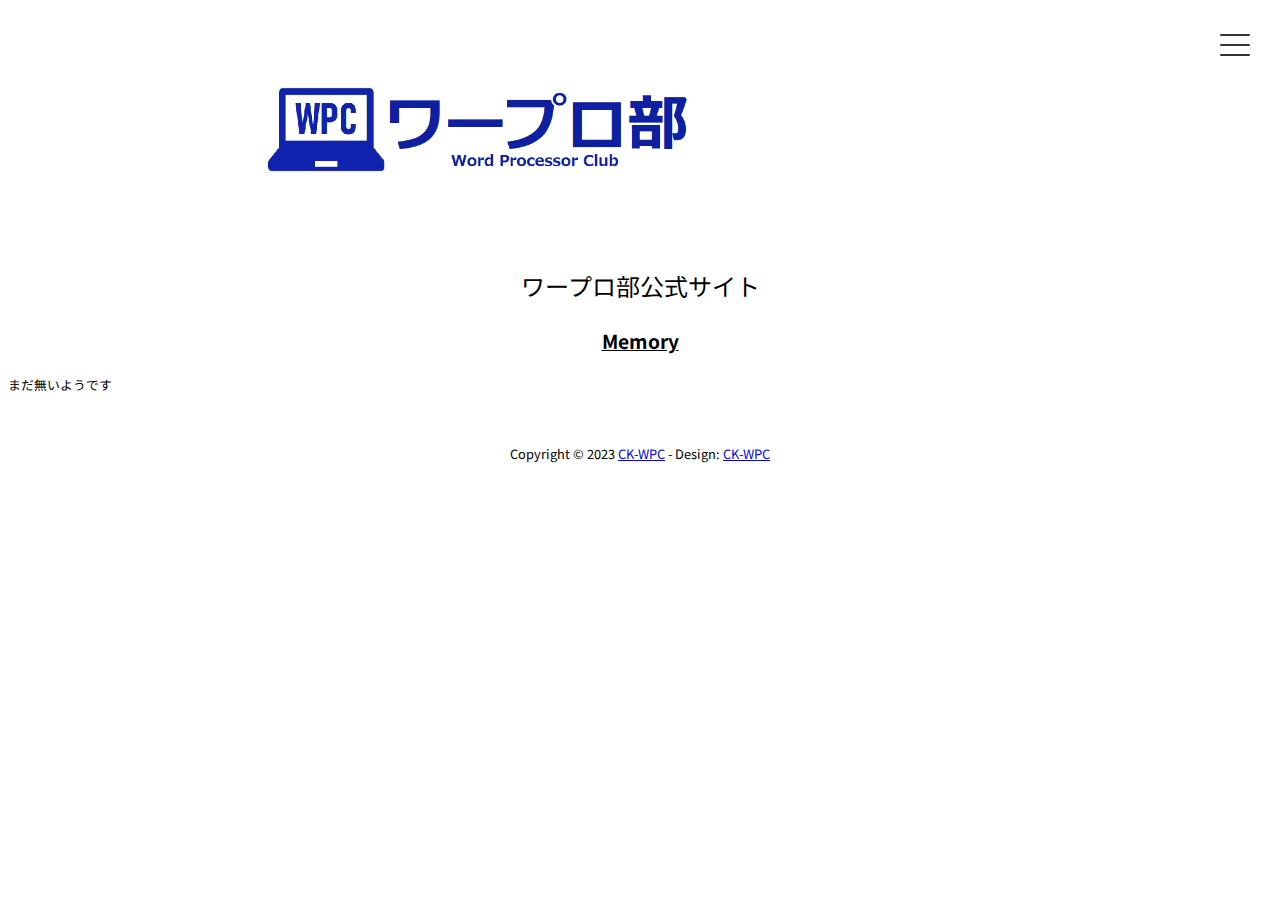
<file: sp/memory.html>
<!doctype html>
<html>
<head>
<meta charset="UTF-8">
	<meta lang="ja">
<meta name="viewport" content="width=device-width, initial-scale=1.0">
<title>Memory - 千葉経済ワープロ部公式サイト</title>
<link href="./resources/hamburger.css" rel="stylesheet" type="text/css">
<link href="./resources/style.css" rel="stylesheet" type="text/css">
<link href="./resources/slideshow/slideshow.css" rel="stylesheet" type="text/css">
<script src="https://ajax.googleapis.com/ajax/libs/jquery/3.1.0/jquery.min.js"></script>
<script src="resources/jquery-1.9.1.min.js"></script>

<script src="resources/slideshow/slideshow.js"></script>
<!--フォント読み込み-->
<link rel="preconnect" href="https://fonts.googleapis.com">
<link rel="preconnect" href="https://fonts.gstatic.com" crossorigin>
<link href="https://fonts.googleapis.com/css2?family=Kiwi+Maru:wght@300&family=Noto+Sans+JP&display=swap" rel="stylesheet"></head>
<body>
	<!--PCに表示する内容を入力する-->
	<div class="PC">
	</div>
	<!--PCここまで-->

	<!--mobileに表示する内容を入力する-->
	<div class="mobile">

		<div id="navArea">
			<div class="titlelogo">
			<a href="https://www.ck-wp.club/sp"><img src="./resources/logo.png" width="50%" height="70%"></a>
			</div>
			<nav>	
			  <div class="inner">
				<ul>
				  <li><a href="index"><img src="./resources/logo.png" width="80%"></a></li>
				  <li><a href="info">Info</a></li>
				  <li><a href="about">About</a></li>
				  <li><a href="memory">Memory</a></li>
				  <li><a href="activity">Activity</a></li>
				  <li><a href="contact">Contact</a></li>
				  <li><a href="https://www.cku-h.ed.jp">千葉経済大学附属高校<br>ホームページ</a></li>
				</ul>
			  </div>
			</nav>
		  
			<div class="toggle_btn">
			  <span></span>
			  <span></span>
			  <span></span>
			</div>
		  
			<div id="mask"></div>
		  
		  </div>
		  <p class="title">ワープロ部公式サイト</p>
	<div class="mokuji">
		<!--infoとか書いてあるけど共通-->
		<div id="info">
			<p class="subtitle"><b>Memory</b></p>
			<p>まだ無いようです</p>
		</div>

		<div id="tooplate_footer" style="text-align: center;"><br><br>
    
			Copyright © 2023 <a href="index.html">CK-WPC</a> - Design: <a href="https://ck-wp.club">CK-WPC</a>
		
			</div>

	</div>
	<!--mobileここまで-->
</body>

<script> //ハンバーガーメニュー
	(function($) {
var $nav   = $('#navArea');
var $btn   = $('.toggle_btn');
var $mask  = $('#mask');
var open   = 'open'; // class
// menu open close
$btn.on( 'click', function() {
if ( ! $nav.hasClass( open ) ) {
  $nav.addClass( open );
} else {
  $nav.removeClass( open );
}
});
// mask close
$mask.on('click', function() {
$nav.removeClass( open );
});
} )(jQuery);
</script>
</html>
</file>
<file: css/design68.css>
@charset "utf-8";
@import url('https://fonts.googleapis.com/css2?family=Roboto+Condensed:wght@300;400&display=swap');
/*
'Roboto' is licensed under the Apache License 2.0.
(http://www.apache.org/licenses/LICENSE-2.0)

You can download the original font from here.
https://fonts.google.com/specimen/Roboto+Condensed
*/


/* 基本設定 */
:root {
    --color1: #e0e8ee;
    --color2: #5e87b1;
}
html {
    background: transparent;
    font-size: 62.5%;
}
body {
    min-height: 100vh;
    padding-top: 10px;
    background: #ffffff;
    color: #3b4443;
    font-family: 'メイリオ', 'ヒラギノ角ゴ', sans-serif;
    font-size: 1.3rem;
    letter-spacing: 0.2em;
    line-height: 1.8;
}
a {
    text-decoration: none;
}
h2,
h3,
h4,
.mainNav,
.headerNav,
.back,
.long_new .longImage,
.new {
    font-family: 'Satisfy', cursive;
    font-family: 'Roboto Condensed', sans-serif;
}
h2 {
    position: relative;
    padding-top: 50px;
    margin: 0 0 80px;
    color: #3e555a;
    font-size: 1.3em;
    font-weight: normal;
    text-align: center;
}
h2::before {
    content: '';
    display: block;
    position: absolute;
     top: 15px;
     left: calc(50% - 45px);
    width: 90px;
    height: 90px;
    background: url('../img/design68_circle.png') center / cover;
    z-index: -1;
}
h3 {
    margin: 30px 0;
    font-size: 1.1em;
}
h3 > span {
    display: inline-block;
    padding: 2px 3px;
    border-bottom: var(--color2) solid 2px;
    color: #5c6772;
    font-weight: normal;
    line-height: 25px;
}
h4 {
    display: flex;
     align-items: center;
    margin: 1em .5em;
    color: #5c6772;
    font-weight: normal;
}
h4::before {
    content: '';
    display: inline-block;
    width: 20px;
    height: 20px;
    margin-right: 15px;
    background: linear-gradient(-45deg, var(--color2) 50%, #ffffff00 50%);
}
.ja {
    font-size: 90%;
}

em {
    background: #ffffff;
    background: repeating-linear-gradient(-50deg, var(--color1) 0, var(--color1) 1px, #fff 1px, #fff 5px);
    font-style: normal;
}
strong {
    background: var(--color1);
}

ul,
ol {
    list-style: none;
}
input[type],
textarea {
    border: solid 1px #bbbbbb;
    border-radius: 0;
    box-shadow: none;
    font-size: 95%;
    font-family: inherit;
}

/* メールフォーム */
.mailForm {
    text-align: center;
}
.button {
    background: var(--color2);
    color: #fff;
}
.mailForm .enter {
    width: 60%;
    max-width: 500px;
}
.mailForm .enter {
    padding: .3em;
    margin: .5em 0;
}
textarea.enter {
    height: 80px;
}
.mailForm .button {
    padding: .3em 2em;
    margin-top: 1em;
}

/* スラッシュ付きリスト */
.slashList {
    display: flex;
     flex-wrap: wrap;
    padding: 0 1em;
}
.slashList li::before {
    content: '/';
    color: #bbbbbb;
    margin: 0 1em;
}
.slashList li:first-of-type::before {
    content: none;
}

/* 段落、余白 */
.box {
    padding: 20px;
    margin: 10vh 0;
}
p {
    padding: 0 2em;
}

.contentsWrap {
    padding: 10px 0;
}
.contentsWrap a {
    color: #7891a6;
}
.contentsWrap a:visited {
    color: #a3b4c2;
}
.index {
    position: relative;
    width: 100%;
    padding-top: 10vh;
    margin-top: 100vh;
    background: linear-gradient(#ffffff00 ,#ffffff 10vh);
    z-index: 2;
}
.page {
    width: 60%;
     min-width: 700px;
    padding: 10px 0;
    margin: 10vh auto;
}
.contents {
    width: 70%;
     min-width: 700px;
    padding: 10px 0;
    margin: 0 auto 10vh;
}


/* 小説ページ */
/* ナビゲーション */
.contentsNav {
    margin: 5vh auto;
}
.contentsNav ul {
    justify-content: center;
}
.active {
    background: #f2f5f8;
}

/* 名前変換フォーム */
.nameChange {
    margin: 5vh 0;
    text-align: center;
}
.nameChangeForm {
    margin: 1em 0;
}
.nameChangeForm .enter {
    width: 8em;
    padding: .3em;
    margin: 0 .5em .5em 0;
}
.nameChangeForm .button {
    padding: .3em 1em;
    margin-bottom: .5em;
}


/* カラム設定 */
.columns {
    margin-top: 50px;
    columns: 3;
}
.columns > ul {
    padding: 1em;
    break-inside: avoid;
    box-sizing: border-box;
    transition: .2s;
}
.columns li {
    margin: 5px 0;
}
.contents h4 {
    padding-bottom: 30px;
}

/* 長編バナー風画像 */
.longImage {
    display: block;
    position: relative;
     max-width: 250px;
}
.longImage > img {
    width: 100%;
    height: 50px;
    object-fit: cover;
    object-position: center;
}
.long_new {
    overflow: hidden;
}
.long_new .longImage::before {
    content: 'new';
    display: inline-block;
    position: absolute;
     top: 0;
     left: 0;
    width: 60px;
    height: 60px;
    padding-top: 38px;
    background: #ffffffd0;
    box-sizing: border-box;
    color: #444;
    font-size: 1.1rem;
    letter-spacing: .1em;
    text-align: center;
    transform: translate(-30px, -30px) rotate(-45deg);
}
.longInfo {
    padding: 0 0 5px 5px;
}
.longInfo .info {
    color: #bbbbbb;
}

/* あらすじ */
.info,
.mainContents li > span {
    margin-left: 1em;
    color: #6c6c6c;
    font-size: .9em;
}
.mainContents li > .info-left {
    margin: 0 1em 0 0;
}

/* 短編new */
.new::after {
    content: 'new';
    padding: 0 2px;
    margin-left: 5px;
    background: #e7eef5;
    border-radius: 2px;
    font-size: 1rem;
    letter-spacing: .1em;
}


/* ヘッダー */
.mainHeader {
    display: flex;
     justify-content: center;
     align-items: center;
    position: fixed;
     top: 0;
     left: 0;
    padding: 0 5%;
    width: 100%;
    height: 100vh;
    background: #ffffff;
    box-sizing: border-box;
    overflow: hidden;
    text-align: center;
}
.mainHeader::before {
    content: '';
    display: block;
    position: absolute;
     bottom: 0;
     left: 0;
    width: 100%;
    height: 100vh;
    background: url('../img/design68_buildings.svg') center 120% / auto 45% no-repeat;
    z-index: 2;
}
.mainHeaderInner {
    display: flex;
     flex-direction: column;
     justify-content: center;
     align-items: center;
    position: relative;
    width: 450px;
    height: 450px;
    padding: 30px;
    margin-bottom: 20vh;
    background: url('../img/design68_circle.png') center / cover no-repeat;
    border-radius: 50%;
    box-sizing: border-box;
    z-index: 3;
}

/* 表示順設定 */
.siteInfo {
    order: 1;
}
.mainHeaderInner::after {
    order: 2;
}
.headerNav {
    order: 3;
}


.mainHeaderInner::after {
    content: ':';
    display: inline-block;
    width: 1em;
    height: 1em;
    margin: 15px 0;
    color: var(--color2);
    font-size: 1.5em;
}


h1 {
    font-size: 2em;
    font-weight: normal;
}
.headerURL {
    color: #6d7e85;
    font-size: 1.1rem;
    letter-spacing: 1.5px;
}

/* ヘッダーナビゲーション */
.headerNav {
    padding-bottom: 0;
    font-size: 1.3em;
}
.headerNav ul {
    display: flex;
     justify-content: center;
    box-sizing: border-box;
}
.headerNav li {
    margin: 0 0 1rem;
}
.headerNav li a {
    display: inline-block;
    padding: 5px 10px;
    box-sizing: border-box;
    color: #41505a;
    transition: .4s;
}
.headerNav li a:hover {
    filter: blur(1px);
    opacity: .8;
}


/* 共通ナビゲーション */
.mainNav {
    display: flex;
     justify-content: flex-end;
     align-items: center;
    position: fixed;
     top: 0;
     left: 0;
    width: 100%;
    height: 65px;
    padding: 0 10%;
    background: #f4f6f8c2;
    box-sizing: border-box;
    font-size: 1.2em;
    transition: .5s;
    z-index: 3;
}
.mainNav ul {
    display: flex;

     align-items: center;
    padding: 1em 0;
    box-sizing: border-box;
    transition: .5s;
}
.mainNav li {
    margin: 0 1rem;
    font-size: 1em;
}
.mainNav li a {
    position: relative;
    padding: 5px;
    color: #41505a;
    transition: .3s;
    z-index: 2;
}
.mainNav li a:hover {
    filter: blur(1px);
}
.mainNav::before {
    content: '';
    position: absolute;
     top: 0;
     left: 0;
    width: 100%;
    height: 100%;
    opacity: .5;
}

/* ナビゲーションがトップページの途中から出現する設定 */
.indexNav {
    top: -65px;
    visibility: hidden;
}
.view .indexNav {
    transform: translateY(65px);
    visibility: visible;
}

/* solid009 */
.button_solid009 a{
    background: #eee;
    border-radius: 3px;
    position: relative;
    display: flex;
    justify-content: center;
    align-items: center;
    max-width: 220px;
    padding: 10px 25px;
    color: #313131;
    transition: 0.3s ease-in-out;
    font-weight: 600;
    box-shadow: 5px 5px 0 #6bb6ff;
}
.button_solid009 a:hover {
  background-color: #b3d9ff;
  box-shadow: 0 0 0;
}

/* トップに戻るリンク */
.back {
    position: fixed;
     bottom: 0;
     right: 0;
    text-align: right;
    z-index: 3;
}
#backTop {
    display: inline-block;
    color: #5e7370;
    transition: .8s;
}
#backTop > span {
    display: flex;
    justify-content: center;
    position: absolute;
     bottom: -15px;
     right: -15px;
    width: 50px;
    height: 50px;
    text-shadow: 0 0 1rem #ffffff;
    transform: rotate(-45deg);
}
#backTop::after {
    content: '';
    width: 0;
    height: 0;
    position: absolute;
     bottom: -50px;
     right: -50px;
    background: var(--color1);
    background-origin: border-box;
    border: solid 50px transparent;
    border-top: solid 50px #ffffff00;
    box-shadow: 0 -5px 10px #e2ecec;
    transform: rotate(-45deg);
    z-index: -1;
}
.indexBack #backTop {
    opacity: 0;
    visibility: hidden;
}
.view .indexBack #backTop {
    opacity: 1;
    visibility: visible;
}


/* フッター（削除OK※デフォルト非表示） */
.mainFooter {
    position: relative;
    width: 50%;
    margin: 5vh auto;
    font-size: 1rem;
    opacity: .3;
    text-align: center;
    z-index: 2;
}

/* レスポンシブ調整用 */
/* タブレットなど */
@media screen and (max-width:1300px) {
    .box {
        margin: 5vh auto;
    }
    .columns {
        columns: 2;
    }
}

/* スマホなど */
@media screen and (max-width:800px) {
    body {
        font-size: 1.2rem;
    }
    h2 {
        margin-bottom: 30px;
        font-size: 1.1em;
    }
    h2::before {
        width: 50px;
        height: 50px;
        top: 35px;
        left: calc(50% - 25px);
    }
    h3 {
        margin: 20px 0;
        font-size: 1em;
    }
    h3 > span {
        padding: 0 1px;
        line-height: 20px;
    }
    h4 {
        font-size: 1.1em;
    }
    h4::before {
        width: 15px;
        height: 15px;
    }
    .mailForm .enter {
        width: 80%;
        min-width: 200px;
    }
    p {
        padding: 0 1em;
    }
    .box {
        padding: 10px;
        margin: 20px 0;
    }
    .page {
        width: 90%;
         min-width: 200px;
         max-width: 500px;
        margin: auto;
    }
    .contents {
        width: 90%;
         max-width: 500px;
         min-width: 200px;
        margin: 30px auto;
    }
    .index {
        padding-top: 100px;
    }
    .nameChange {
        margin: 1em 0;
    }
    .nameChangeForm {
        display: flex;
         flex-wrap: wrap;
         justify-content: center;
    }
    .columns {
        columns: 1;
        margin-top: 40px;
    }
    .columns ul {
        margin-top: 60px;
    }
    .columns ul:first-of-type {
        margin-top: 0;
    }
    .siteMenu {
        width: 100%;
    }
    .mainHeader::before {
        height: 600px;
        background-size: auto 300px;
    }
    .mainHeaderInner {
        flex-direction: column;
        width: 80%;
         max-width: 300px;
        height: 50vh;
         max-height: 350px;
        padding: 40px;
        margin-bottom: 80px;
        background-size: contain;
    }
    .mainHeaderInner::after {
        content: none;
    }
    .siteInfo {
        margin-bottom: 20px;
    }
    h1 {
        font-size: 1.8em;
    }
    .headerURL {
        font-size: 1rem;
    }
    .headerNav {
        font-size: 1.1em;
    }
    .mainNav {
        justify-content: center;
        height: 40px;
        padding: 0 1em;
    }
    .mainNav::before {
        background-position: left top;
        -webkit-mask-size: 80%;
        mask-size: 80%;
        opacity: .3;
    }
    .mainNav ul {
        justify-content: center;
    }
    .mainNav li {
        font-size: 1.3rem;
    }
    #backTop::after {
        bottom: -40px;
        right: -40px;
        border-width: 40px;
        box-shadow: none;
    }
    #backTop span {
        bottom: -18px;
        padding-top: 5px;
    }

    .titlelogoa {
        
        margin-top:1000px;
    }

}
</file>
<file: sp/resources/hamburger.css>
/*============
nav
=============*/
nav {
    display: block;
    position: fixed;
    top: 0;
    left: -300px;
    bottom: 0;
    width: 300px;
    background: #ffffff;
    overflow-x: hidden;
    overflow-y: auto;
    -webkit-overflow-scrolling: touch;
    transition: all .5s;
    z-index: 3;
    opacity: 0;
  }
  .open nav {
    left: 0;
    opacity: 1;
  }
  nav .inner {
    padding: 25px;
  }
  nav .inner ul {
    list-style: none;
    margin: 0;
    padding: 0;
  }
  nav .inner ul li {
    position: relative;
    margin: 0;
    border-bottom: 1px solid #333;
  }
  nav .inner ul li a {
    display: block;
    color: #333;
    font-size: 14px;
    padding: 1em;
    text-decoration: none;
    transition-duration: 0.2s;
  }
  nav .inner ul li a:hover {
    background: #e4e4e4;
  }
  @media screen and (max-width: 767px) {
    nav {
      left: -220px;
      width: 220px;
    }
  }
  /*============
  .toggle_btn
  =============*/
  .toggle_btn {
    display: block;
    position: fixed;
    top: 30px;
    right: 30px;
    width: 30px;
    height: 30px;
    transition: all .5s;
    cursor: pointer;
    z-index: 3;
  }
  .toggle_btn span {
    display: block;
    position: absolute;
    left: 0;
    width: 30px;
    height: 2px;
    background-color: #333;
    border-radius: 4px;
    transition: all .5s;
  }
  .toggle_btn span:nth-child(1) {
    top: 4px;
  }
  .toggle_btn span:nth-child(2) {
    top: 14px;
  }
  .toggle_btn span:nth-child(3) {
    bottom: 4px;
  }
  .open .toggle_btn span {
    background-color: #fff;
  }
  .open .toggle_btn span:nth-child(1) {
    -webkit-transform: translateY(10px) rotate(-315deg);
    transform: translateY(10px) rotate(-315deg);
  }
  .open .toggle_btn span:nth-child(2) {
    opacity: 0;
  }
  .open .toggle_btn span:nth-child(3) {
    -webkit-transform: translateY(-10px) rotate(315deg);
    transform: translateY(-10px) rotate(315deg);
  }
  /*============
  #mask
  =============*/
  #mask {
    display: none;
    transition: all .5s;
  }
  .open #mask {
    display: block;
    position: fixed;
    top: 0;
    left: 0;
    width: 100%;
    height: 100%;
    background: #000;
    opacity: .8;
    z-index: 2;
    cursor: pointer;
  }
  /*============
  main
  =============*/
  main {
    padding: 50px;
  }
  main h1 {
    font-family: 'Open Sans', sans-serif;
    font-weight: 400;
    text-align: center;
  }
  /*============
  body
  =============*/
  body {
    font-family: 'Open Sans', sans-serif;
    font-weight: 400;
  }
</file>
<file: sp/resources/style.css>
@charset "UTF-8";

.titlelogo{
  max-width: 25cm;
  position:relative;
}

body{
  font-family: 'Kiwi Maru', serif;
  font-family: 'Noto Sans JP', sans-serif;
}

.title{
  text-align: center;
  font-size: 1.5em;
}


.mokuji{
  font-size: 80%;
}

.subtitle{
  text-decoration: underline;
  font-size: 150%;
  text-align: center;
}

iframe {
  width: 100%;
  aspect-ratio: 4/3; /*アスペクト比（縦横比）を指定*/
}

.ltu {
    padding: 0.25em 0.5em;/*上下 左右の余白*/
    color: #494949;/*文字色*/
    background: transparent;/*背景透明に*/
    border-left: solid 5px #7db4e6;/*左線*/
  }
.unlo {
    padding: 1rem 2rem;
  color: #fff;
  border-radius: 10px;
  background-image: -webkit-gradient(linear, left top, right top, from(#f83600), to(#f9d423));
  background-image: -webkit-linear-gradient(left, #f83600 0%, #f9d423 100%);
  background-image: linear-gradient(to right, #f83600 0%, #f9d423 100%);
  }

.jisseki {
    
    text-align: center;
  font-size: 75%;
}

.under3 {
    padding: 1rem 3rem;
  color: #fff;
  border-radius: 100vh;
  background-image: -webkit-gradient(linear, right top, left top, from(#9be15d), to(#00e3ae));
  background-image: -webkit-linear-gradient(right, #9be15d 0%, #00e3ae 100%);
  background-image: linear-gradient(to left, #9be15d 0%, #00e3ae 100%);
}
.under4 {
    background: linear-gradient(transparent 60%, #c8f1ff 60%)
}
.concerdeee{
text-align: center;
}

.cntaa{
  text-align: center;
}
  
.genzai {
    position: relative;
    background: #eff4ff;
    padding: 2px 5px 2px 20px;
    font-size: 20px;
    color: #474747;
    border-radius: 0 10px 10px 0;
  }
  
.genzai:before {
    font-family: "Font Awesome 5 Free";
    content: "\f21d";
    display: inline-block;
    line-height: 40px;
    position: absolute;
    padding: 0em;
    color: white;
    background: #81a1e4;
    font-weight: 900;
    width: 40px;
    text-align: center;
    height: 40px;
    line-height: 40px;
    left: -1.35em;
    top: 50%;
    -webkit-transform: translateY(-50%);
    transform: translateY(-50%);
    border-radius: 50%;
    box-shadow: 0px 2px 1px rgba(0, 0, 0, 0.29);
    border-bottom: solid 2px #4967b4;
  }

  .maild {
    position: relative;
    background: #eff4ff;
    padding: 2px 5px 2px 20px;
    font-size: 20px;
    color: #474747;
    border-radius: 0 10px 10px 0;
  }
  
.maild:before {
    font-family: "Font Awesome 5 Free";
    content: "\f0e0";
    display: inline-block;
    line-height: 40px;
    position: absolute;
    padding: 0em;
    color: white;
    background: #81a1e4;
    font-weight: 900;
    width: 40px;
    text-align: center;
    height: 40px;
    line-height: 40px;
    left: -1.35em;
    top: 50%;
    -webkit-transform: translateY(-50%);
    transform: translateY(-50%);
    border-radius: 50%;
    box-shadow: 0px 2px 1px rgba(0, 0, 0, 0.29);
    border-bottom: solid 2px #4967b4;
  }

.footer-copyright {
  padding: 1rem;
  line-height: 1;
  color: #fff;
  text-align: center;
  background: #ed7d31;
}

.footer-copyright a {
  color: #fff;
}

.activity {
  font-size: 120%;
}

.year{
  font-size: 1.5em;
}

.kazu{
  color: red;
  font-weight: bold;
  font-size: 1.5em;
}


@media (min-width: 768px) {
  .footer {
    display: flex;
    justify-content: space-between;
  }

  .md-flex {
    display: flex;
  }

  .md-flex li + li {
    margin-left: 16px;
  }
}



  body{
    font-family: 'Kiwi Maru', serif;
    font-family: 'Noto Sans JP', sans-serif;
  }
  
.titlelogo {
  text-align: center;
}
.ltu {
    padding: 0.25em 0.5em;/*上下 左右の余白*/
    color: #494949;/*文字色*/
    background: transparent;/*背景透明に*/
    border-left: solid 5px #7db4e6;/*左線*/
  }
</file>
<file: sp/resources/slideshow/slideshow.css>
#stage {
	position:relative;
}
#stage ul {
	padding: 0px;
	position:relative;
}
#stage ul li {
	width: 100%;
	list-style-type: none;
	position:absolute;
	opacity: 0;
}
#stage img {
	max-width: 100%;
	height: auto;
}

#slide_control {
	position: absolute;
}
</file>
